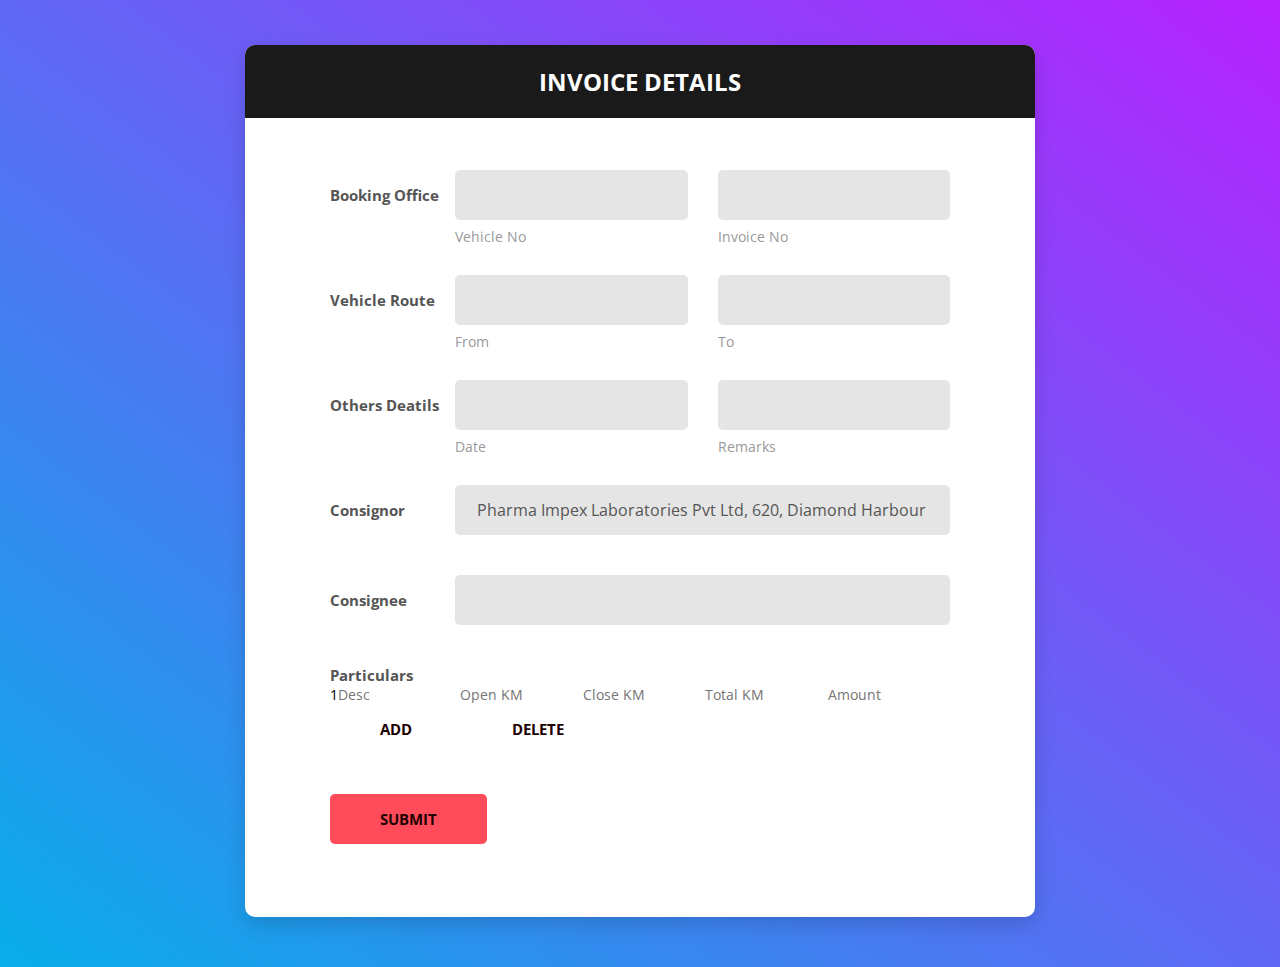
<file: index.html>
<!DOCTYPE html>
<html lang="en">

<head>
    <!-- Required meta tags-->
    <meta charset="UTF-8">
    <meta name="viewport" content="width=device-width, initial-scale=1, shrink-to-fit=no">
    <meta name="description" content="Colorlib Templates">
    <meta name="author" content="Colorlib">
    <meta name="keywords" content="Colorlib Templates">

    <!-- Title Page-->
    <title>Indranil Roy Invoice</title>

    <!-- Icons font CSS-->
    <link href="vendor/mdi-font/css/material-design-iconic-font.min.css" rel="stylesheet" media="all">
    <link href="vendor/font-awesome-4.7/css/font-awesome.min.css" rel="stylesheet" media="all">
    <!-- Font special for pages-->
    <link href="https://fonts.googleapis.com/css?family=Open+Sans:300,300i,400,400i,600,600i,700,700i,800,800i" rel="stylesheet">

    <!-- Vendor CSS-->
    <link href="vendor/select2/select2.min.css" rel="stylesheet" media="all">
    <link href="vendor/datepicker/daterangepicker.css" rel="stylesheet" media="all">

    <!-- Main CSS-->
    <link href="css/main.css" rel="stylesheet" media="all">
</head>

<body>
    <div class="page-wrapper bg-gra-03 p-t-45 p-b-50">
        <div class="wrapper wrapper--w790">
            <div class="card card-5">
                <div class="card-heading">
                    <h2 class="title">Invoice Details</h2>
                </div>
                <div class="card-body">
                    <form id = "invoice_form" method="POST">
                        <div class="form-row m-b-55">
                            <div class="name">Booking Office</div>
                            <div class="value">
                                <div class="row row-space">
                                    <div class="col-2">
                                        <div class="input-group-desc">
                                            <input class="input--style-5" type="text" name="vehicle_no">
                                            <label class="label--desc">Vehicle No</label>
                                        </div>
                                    </div>
                                    <div class="col-2">
                                        <div class="input-group-desc">
                                            <input class="input--style-5" type="text" name="invoice_no">
                                            <label class="label--desc">Invoice No</label>
                                        </div>
                                    </div>
                                </div>
                            </div>
                        </div>
                        <div class="form-row m-b-55">
                            <div class="name">Vehicle Route</div>
                            <div class="value">
                                <div class="row row-space">
                                    <div class="col-2">
                                        <div class="input-group-desc">
                                            <input class="input--style-5" type="text" name="from">
                                            <label class="label--desc">From</label>
                                        </div>
                                    </div>
                                    <div class="col-2">
                                        <div class="input-group-desc">
                                            <input class="input--style-5" type="text" name="to">
                                            <label class="label--desc">To</label>
                                        </div>
                                    </div>
                                </div>
                            </div>
                        </div>
                        <div class="form-row m-b-55">
                            <div class="name">Others Deatils</div>
                            <div class="value">
                                <div class="row row-space">
                                    <div class="col-2">
                                        <div class="input-group-desc">
                                            <input class="input--style-5" type="text" name="myCalendar">
                                            <label class="label--desc">Date</label>

                                        </div>
                                    </div>
                                    <div class="col-2">
                                        <div class="input-group-desc">
                                            <input class="input--style-5" type="text" name="remarks">
                                            <label class="label--desc">Remarks</label>
                                        </div>
                                    </div>
                                </div>
                            </div>
                        </div>
                        <div class="form-row">
                            <div class="name">Consignor</div>
                            <div class="value">
                                <div class="input-group">
                                    <input class="input--style-5" type="text" name="Consignor" readonly
                                    value="Pharma Impex Laboratories Pvt Ltd, 620, Diamond Harbour Road, Behala Industrial Estate, Kolkata - 700 034, West Bengal, India">
                                </div>
                            </div>
                        </div>
                        <div class="form-row">
                            <div class="name">Consignee</div>
                            <div class="value">
                                <div class="input-group">
                                    <input class="input--style-5" type="text" name="Consignee">
                                </div>
                            </div>
                        </div>
                        <div class="container">
    <div class="form-row">
        <div class="name">Particulars</div>
       
        <div class="col-md-12 column">
            <table class="table table-bordered table-hover" id="tab_logic">
                <!-- <thead>
                    <tr >
                        <th class="text-center name">
                            Sr No.
                        </th>
                        <th class="text-center name">
                            Particulars
                        </th>
                        <th class="text-center name">
                            Opening Reading KM
                        </th>
                        <th class="text-center name">
                            Close Reading KM
                        </th>
                        <th class="text-center name">
                            Total Reading KM
                        </th>
                        <th class="text-center name">
                            Amount
                        </th>
                    </tr>
                </thead> -->
                <tbody>
                    <tr id='particulars_deatils0'>
                        <td>
                        1
                        </td>
                        <td>
                        <input type="text" name='particulars0'  placeholder='Desc' class="form-control"/>
                        </td>
                        <td>
                        <input type="text" name='opn_reading_km0' placeholder='Open KM' class="form-control"/>
                        </td>
                        <td>
                        <input type="text" name='closing_reading_km0' placeholder='Close KM' class="form-control"/>
                        </td>
                        <td>
                        <input type="text" name='total_reading_km0' placeholder='Total KM' class="form-control"/>
                        </td>
                        <td>
                        <input type="text" name='amoun0' placeholder='Amount' class="form-control"/>
                        </td>
                    </tr>
                    <tr id='particulars_deatils1'></tr>
                </tbody>
            </table>
        </div>
        <div class="from-row">
            <a id="add_row" class="btn pull-left">Add</a><a id='delete_row' class="btn pull-right">  Delete</a>
        </div>
        
    </div>
</div>
                        <!-- <div class="form-row m-b-55">
                            <div class="name">Phone</div>
                            <div class="value">
                                <div class="row row-refine">
                                    <div class="col-3">
                                        <div class="input-group-desc">
                                            <input class="input--style-5" type="text" name="area_code">
                                            <label class="label--desc">Consignor</label>
                                        </div>
                                    </div>
                                    <div class="col-9">
                                        <div class="input-group-desc">
                                            <input class="input--style-5" type="text" name="phone">
                                            <label class="label--desc">Consignee</label>
                                        </div>
                                    </div>
                                </div>
                            </div>
                        </div> -->
                        <!-- <div class="form-row">
                            <div class="name">Subject</div>
                            <div class="value">
                                <div class="input-group">
                                    <div class="rs-select2 js-select-simple select--no-search">
                                        <select name="subject">
                                            <option disabled="disabled" selected="selected">Choose option</option>
                                            <option>Subject 1</option>
                                            <option>Subject 2</option>
                                            <option>Subject 3</option>
                                        </select>
                                        <div class="select-dropdown"></div>
                                    </div>
                                </div>
                            </div>
                        </div> -->
                        <!-- <div class="form-row p-t-20">
                            <label class="label label--block">Are you an existing customer?</label>
                            <div class="p-t-15">
                                <label class="radio-container m-r-55">Yes
                                    <input type="radio" checked="checked" name="exist">
                                    <span class="checkmark"></span>
                                </label>
                                <label class="radio-container">No
                                    <input type="radio" name="exist">
                                    <span class="checkmark"></span>
                                </label>
                            </div>
                        </div> -->
                        <div>
                            <button class="btn btn--radius-2 btn--red" type="submit">Submit</button>
                        </div>
                    </form>
                </div>
            </div>
        </div>
    </div>

    <!-- Jquery JS-->
    <script src="vendor/jquery/jquery.min.js"></script>
    <!-- Vendor JS-->
    <script src="vendor/select2/select2.min.js"></script>
    <script src="vendor/datepicker/moment.min.js"></script>
    <script src="vendor/datepicker/daterangepicker.js"></script>

    <!-- Main JS-->
    <script src="js/global.js"></script>

</body><!-- This templates was made by Colorlib (https://colorlib.com) -->

</html>
<!-- end document-->
</file>
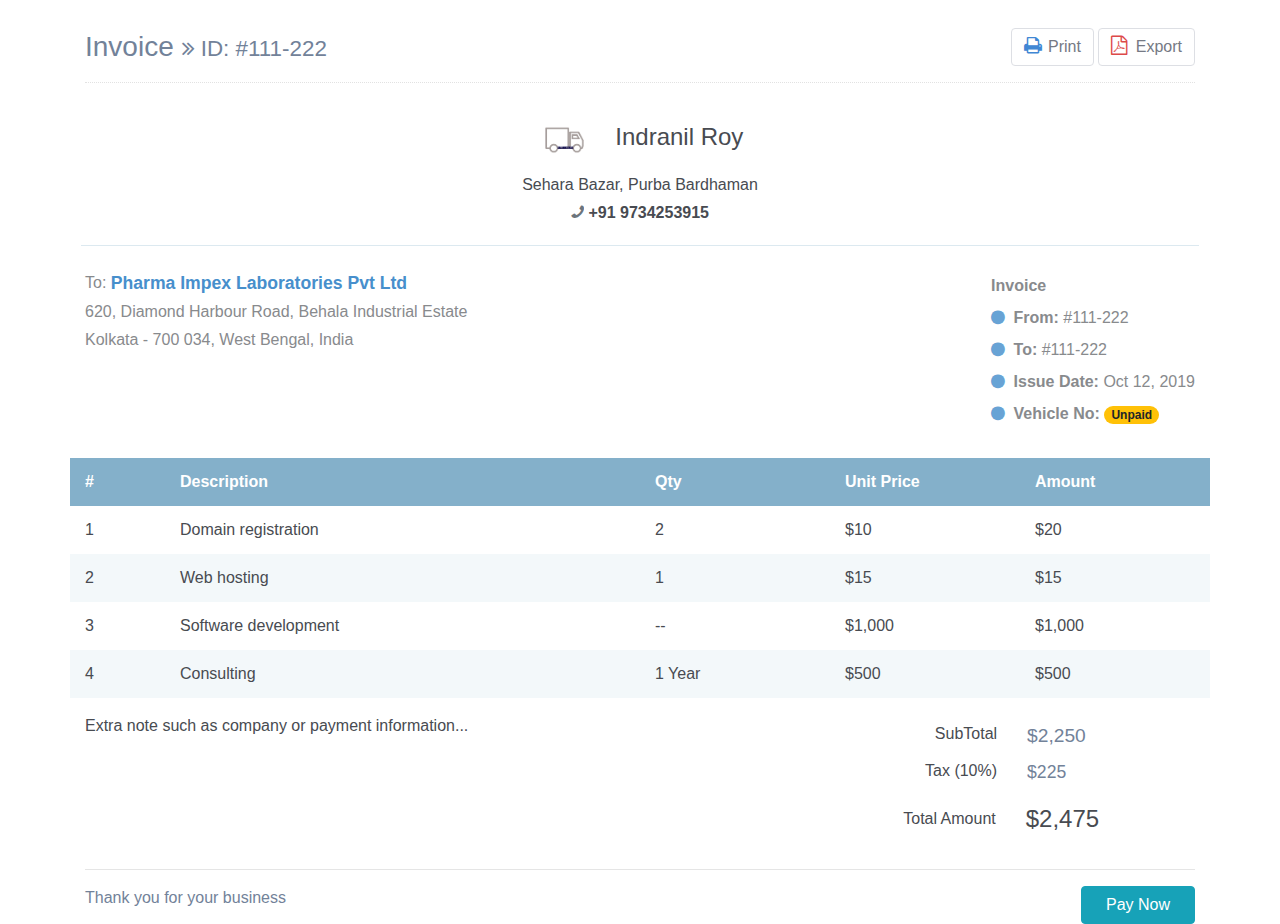
<file: company_invoice.html>
<!DOCTYPE html>
<html lang="en">
<head>
    <meta charset="utf-8">
    <!--  This file has been downloaded from bootdey.com @bootdey on twitter -->
    <!--  All snippets are MIT license http://bootdey.com/license -->
    <title>Indranil Roy Invoice</title>
    <meta name="viewport" content="width=device-width, initial-scale=1">
	<script src="https://code.jquery.com/jquery-1.10.2.min.js"></script>
    <link href="https://cdn.jsdelivr.net/npm/bootstrap@4.4.1/dist/css/bootstrap.min.css" rel="stylesheet">
	<script src="https://cdn.jsdelivr.net/npm/bootstrap@4.4.1/dist/js/bootstrap.bundle.min.js"></script>
</head>
<body>
<link href="https://maxcdn.bootstrapcdn.com/font-awesome/4.7.0/css/font-awesome.min.css" rel="stylesheet" />

<div class="page-content container">
    <div class="page-header text-blue-d2">
        <h1 class="page-title text-secondary-d1">
            Invoice
            <small class="page-info">
                <i class="fa fa-angle-double-right text-80"></i>
                ID: #111-222
            </small>
        </h1>

        <div class="page-tools">
            <div class="action-buttons">
                <a class="btn bg-white btn-light mx-1px text-95" href="#" data-title="Print">
                    <i class="mr-1 fa fa-print text-primary-m1 text-120 w-2"></i>
                    Print
                </a>
                <a class="btn bg-white btn-light mx-1px text-95" href="#" data-title="PDF">
                    <i class="mr-1 fa fa-file-pdf-o text-danger-m1 text-120 w-2"></i>
                    Export
                </a>
            </div>
        </div>
    </div>

    <div class="container px-0">
        <div class="row mt-4">
            <div class="col-12 col-lg-12">
                <div class="row">
                    <div class="col-12">
                        <div class="text-center text-150">
                            <a class="navbar-brand" href="#">
                                <img src="logo/IndranilRoy-1.png" height="56">
                              </a>
                            <span class="text-default-d3">Indranil Roy</span>
                        </div>
                        <div class="text-center text-25">
                            <span class="text-default-d3">Sehara Bazar, Purba Bardhaman</span>
                            <div class="my-1"><i class="fa fa-phone fa-flip-horizontal text-secondary"></i> <b class="text-600">+91 9734253915</b></div>
                        </div>
                    </div>
                </div>
                <!-- .row -->

                <hr class="row brc-default-l1 mx-n1 mb-4" />

                <div class="row">
                    <div class="col-sm-6">
                        <div>
                            <span class="text-sm text-grey-m2 align-middle">To:</span>
                            <span class="text-600 text-110 text-blue align-middle">Pharma Impex Laboratories Pvt Ltd</span>
                        </div>
                        <div class="text-grey-m2">
                            <div class="my-1">
                                620, Diamond Harbour Road, Behala Industrial Estate
                            </div>
                            <div class="my-1">
                                Kolkata - 700 034, West Bengal, India
                            </div>
                        </div>
                    </div>
                    <!-- /.col -->

                    <div class="text-95 col-sm-6 align-self-start d-sm-flex justify-content-end">
                        <hr class="d-sm-none" />
                        <div class="text-grey-m2">
                            <div class="mt-1 mb-2 text-secondary-m1 text-600 text-125">
                                Invoice
                            </div>

                            <div class="my-2"><i class="fa fa-circle text-blue-m2 text-xs mr-1"></i> <span class="text-600 text-90">From:</span> #111-222</div>

                            <div class="my-2"><i class="fa fa-circle text-blue-m2 text-xs mr-1"></i> <span class="text-600 text-90">To:</span> #111-222</div>

                            <div class="my-2"><i class="fa fa-circle text-blue-m2 text-xs mr-1"></i> <span class="text-600 text-90">Issue Date:</span> Oct 12, 2019</div>

                            <div class="my-2"><i class="fa fa-circle text-blue-m2 text-xs mr-1"></i> <span class="text-600 text-90">Vehicle No:</span> <span class="badge badge-warning badge-pill px-25">Unpaid</span></div>
                        </div>
                    </div>
                    <!-- /.col -->
                </div>

                <div class="mt-4">
                    <div class="row text-600 text-white bgc-default-tp1 py-25">
                        <div class="d-none d-sm-block col-1">#</div>
                        <div class="col-9 col-sm-5">Description</div>
                        <div class="d-none d-sm-block col-4 col-sm-2">Qty</div>
                        <div class="d-none d-sm-block col-sm-2">Unit Price</div>
                        <div class="col-2">Amount</div>
                    </div>

                    <div class="text-95 text-secondary-d3">
                        <div class="row mb-2 mb-sm-0 py-25">
                            <div class="d-none d-sm-block col-1">1</div>
                            <div class="col-9 col-sm-5">Domain registration</div>
                            <div class="d-none d-sm-block col-2">2</div>
                            <div class="d-none d-sm-block col-2 text-95">$10</div>
                            <div class="col-2 text-secondary-d2">$20</div>
                        </div>

                        <div class="row mb-2 mb-sm-0 py-25 bgc-default-l4">
                            <div class="d-none d-sm-block col-1">2</div>
                            <div class="col-9 col-sm-5">Web hosting</div>
                            <div class="d-none d-sm-block col-2">1</div>
                            <div class="d-none d-sm-block col-2 text-95">$15</div>
                            <div class="col-2 text-secondary-d2">$15</div>
                        </div>

                        <div class="row mb-2 mb-sm-0 py-25">
                            <div class="d-none d-sm-block col-1">3</div>
                            <div class="col-9 col-sm-5">Software development</div>
                            <div class="d-none d-sm-block col-2">--</div>
                            <div class="d-none d-sm-block col-2 text-95">$1,000</div>
                            <div class="col-2 text-secondary-d2">$1,000</div>
                        </div>

                        <div class="row mb-2 mb-sm-0 py-25 bgc-default-l4">
                            <div class="d-none d-sm-block col-1">4</div>
                            <div class="col-9 col-sm-5">Consulting</div>
                            <div class="d-none d-sm-block col-2">1 Year</div>
                            <div class="d-none d-sm-block col-2 text-95">$500</div>
                            <div class="col-2 text-secondary-d2">$500</div>
                        </div>
                    </div>

                    <div class="row border-b-2 brc-default-l2"></div>

                    <!-- or use a table instead -->
                    <!--
            <div class="table-responsive">
                <table class="table table-striped table-borderless border-0 border-b-2 brc-default-l1">
                    <thead class="bg-none bgc-default-tp1">
                        <tr class="text-white">
                            <th class="opacity-2">#</th>
                            <th>Description</th>
                            <th>Qty</th>
                            <th>Unit Price</th>
                            <th width="140">Amount</th>
                        </tr>
                    </thead>

                    <tbody class="text-95 text-secondary-d3">
                        <tr></tr>
                        <tr>
                            <td>1</td>
                            <td>Domain registration</td>
                            <td>2</td>
                            <td class="text-95">$10</td>
                            <td class="text-secondary-d2">$20</td>
                        </tr> 
                    </tbody>
                </table>
            </div>
            -->

                    <div class="row mt-3">
                        <div class="col-12 col-sm-7 text-grey-d2 text-95 mt-2 mt-lg-0">
                            Extra note such as company or payment information...
                        </div>

                        <div class="col-12 col-sm-5 text-grey text-90 order-first order-sm-last">
                            <div class="row my-2">
                                <div class="col-7 text-right">
                                    SubTotal
                                </div>
                                <div class="col-5">
                                    <span class="text-120 text-secondary-d1">$2,250</span>
                                </div>
                            </div>

                            <div class="row my-2">
                                <div class="col-7 text-right">
                                    Tax (10%)
                                </div>
                                <div class="col-5">
                                    <span class="text-110 text-secondary-d1">$225</span>
                                </div>
                            </div>

                            <div class="row my-2 align-items-center bgc-primary-l3 p-2">
                                <div class="col-7 text-right">
                                    Total Amount
                                </div>
                                <div class="col-5">
                                    <span class="text-150 text-success-d3 opacity-2">$2,475</span>
                                </div>
                            </div>
                        </div>
                    </div>

                    <hr />

                    <div>
                        <span class="text-secondary-d1 text-105">Thank you for your business</span>
                        <a href="#" class="btn btn-info btn-bold px-4 float-right mt-3 mt-lg-0">Pay Now</a>
                    </div>
                </div>
            </div>
        </div>
    </div>
</div>


<style type="text/css">
body{
    margin-top:20px;
    color: #484b51;
}
.text-secondary-d1 {
    color: #728299!important;
}
.page-header {
    margin: 0 0 1rem;
    padding-bottom: 1rem;
    padding-top: .5rem;
    border-bottom: 1px dotted #e2e2e2;
    display: -ms-flexbox;
    display: flex;
    -ms-flex-pack: justify;
    justify-content: space-between;
    -ms-flex-align: center;
    align-items: center;
}
.page-title {
    padding: 0;
    margin: 0;
    font-size: 1.75rem;
    font-weight: 300;
}
.brc-default-l1 {
    border-color: #dce9f0!important;
}

.ml-n1, .mx-n1 {
    margin-left: -.25rem!important;
}
.mr-n1, .mx-n1 {
    margin-right: -.25rem!important;
}
.mb-4, .my-4 {
    margin-bottom: 1.5rem!important;
}

hr {
    margin-top: 1rem;
    margin-bottom: 1rem;
    border: 0;
    border-top: 1px solid rgba(0,0,0,.1);
}

.text-grey-m2 {
    color: #888a8d!important;
}

.text-success-m2 {
    color: #86bd68!important;
}

.font-bolder, .text-600 {
    font-weight: 600!important;
}

.text-110 {
    font-size: 110%!important;
}
.text-blue {
    color: #478fcc!important;
}
.pb-25, .py-25 {
    padding-bottom: .75rem!important;
}

.pt-25, .py-25 {
    padding-top: .75rem!important;
}
.bgc-default-tp1 {
    background-color: rgba(121,169,197,.92)!important;
}
.bgc-default-l4, .bgc-h-default-l4:hover {
    background-color: #f3f8fa!important;
}
.page-header .page-tools {
    -ms-flex-item-align: end;
    align-self: flex-end;
}

.btn-light {
    color: #757984;
    background-color: #f5f6f9;
    border-color: #dddfe4;
}
.w-2 {
    width: 1rem;
}

.text-120 {
    font-size: 120%!important;
}
.text-primary-m1 {
    color: #4087d4!important;
}

.text-danger-m1 {
    color: #dd4949!important;
}
.text-blue-m2 {
    color: #68a3d5!important;
}
.text-150 {
    font-size: 150%!important;
}
.text-60 {
    font-size: 60%!important;
}
.text-grey-m1 {
    color: #7b7d81!important;
}
.align-bottom {
    vertical-align: bottom!important;
}






























</style>

<script type="text/javascript">

</script>
</body>
</html>
</file>
<file: vendor/datepicker/daterangepicker.css>
.daterangepicker {
  position: absolute;
  color: inherit;
  background-color: #fff;
  border-radius: 4px;
  width: 278px;
  padding: 4px;
  margin-top: 1px;
  top: 100px;
  left: 20px;
  /* Calendars */ }
  .daterangepicker:before, .daterangepicker:after {
    position: absolute;
    display: inline-block;
    border-bottom-color: rgba(0, 0, 0, 0.2);
    content: ''; }
  .daterangepicker:before {
    top: -7px;
    border-right: 7px solid transparent;
    border-left: 7px solid transparent;
    border-bottom: 7px solid #ccc; }
  .daterangepicker:after {
    top: -6px;
    border-right: 6px solid transparent;
    border-bottom: 6px solid #fff;
    border-left: 6px solid transparent; }
  .daterangepicker.opensleft:before {
    right: 9px; }
  .daterangepicker.opensleft:after {
    right: 10px; }
  .daterangepicker.openscenter:before {
    left: 0;
    right: 0;
    width: 0;
    margin-left: auto;
    margin-right: auto; }
  .daterangepicker.openscenter:after {
    left: 0;
    right: 0;
    width: 0;
    margin-left: auto;
    margin-right: auto; }
  .daterangepicker.opensright:before {
    left: 9px; }
  .daterangepicker.opensright:after {
    left: 10px; }
  .daterangepicker.dropup {
    margin-top: -5px; }
    .daterangepicker.dropup:before {
      top: initial;
      bottom: -7px;
      border-bottom: initial;
      border-top: 7px solid #ccc; }
    .daterangepicker.dropup:after {
      top: initial;
      bottom: -6px;
      border-bottom: initial;
      border-top: 6px solid #fff; }
  .daterangepicker.dropdown-menu {
    max-width: none;
    z-index: 3001; }
  .daterangepicker.single .ranges, .daterangepicker.single .calendar {
    float: none; }
  .daterangepicker.show-calendar .calendar {
    display: block; }
  .daterangepicker .calendar {
    display: none;
    max-width: 270px;
    margin: 4px; }
    .daterangepicker .calendar.single .calendar-table {
      border: none; }
    .daterangepicker .calendar th, .daterangepicker .calendar td {
      white-space: nowrap;
      text-align: center;
      min-width: 32px; }
  .daterangepicker .calendar-table {
    border: 1px solid #fff;
    padding: 4px;
    border-radius: 4px;
    background-color: #fff; }
  .daterangepicker table {
    width: 100%;
    margin: 0; }
  .daterangepicker td, .daterangepicker th {
    text-align: center;
    width: 20px;
    height: 20px;
    border-radius: 4px;
    border: 1px solid transparent;
    white-space: nowrap;
    cursor: pointer; }
    .daterangepicker td.available:hover, .daterangepicker th.available:hover {
      background-color: #eee;
      border-color: transparent;
      color: inherit; }
    .daterangepicker td.week, .daterangepicker th.week {
      font-size: 80%;
      color: #ccc; }
  .daterangepicker td.off, .daterangepicker td.off.in-range, .daterangepicker td.off.start-date, .daterangepicker td.off.end-date {
    background-color: #fff;
    border-color: transparent;
    color: #999; }
  .daterangepicker td.in-range {
    background-color: #ebf4f8;
    border-color: transparent;
    color: #000;
    border-radius: 0; }
  .daterangepicker td.start-date {
    border-radius: 4px 0 0 4px; }
  .daterangepicker td.end-date {
    border-radius: 0 4px 4px 0; }
  .daterangepicker td.start-date.end-date {
    border-radius: 4px; }
  .daterangepicker td.active, .daterangepicker td.active:hover {
    background-color: #357ebd;
    border-color: transparent;
    color: #fff; }
  .daterangepicker th.month {
    width: auto; }
  .daterangepicker td.disabled, .daterangepicker option.disabled {
    color: #999;
    cursor: not-allowed;
    text-decoration: line-through; }
  .daterangepicker select.monthselect, .daterangepicker select.yearselect {
    font-size: 12px;
    padding: 1px;
    height: auto;
    margin: 0;
    cursor: default; }
  .daterangepicker select.monthselect {
    margin-right: 2%;
    width: 56%; }
  .daterangepicker select.yearselect {
    width: 40%; }
  .daterangepicker select.hourselect, .daterangepicker select.minuteselect, .daterangepicker select.secondselect, .daterangepicker select.ampmselect {
    width: 50px;
    margin-bottom: 0; }
  .daterangepicker .input-mini {
    border: 1px solid #ccc;
    border-radius: 4px;
    color: #555;
    height: 30px;
    line-height: 30px;
    display: block;
    vertical-align: middle;
    margin: 0 0 5px 0;
    padding: 0 6px 0 28px;
    width: 100%; }
    .daterangepicker .input-mini.active {
      border: 1px solid #08c;
      border-radius: 4px; }
  .daterangepicker .daterangepicker_input {
    position: relative; }
    .daterangepicker .daterangepicker_input i {
      position: absolute;
      left: 8px;
      top: 8px; }
  .daterangepicker.rtl .input-mini {
    padding-right: 28px;
    padding-left: 6px; }
  .daterangepicker.rtl .daterangepicker_input i {
    left: auto;
    right: 8px; }
  .daterangepicker .calendar-time {
    text-align: center;
    margin: 5px auto;
    line-height: 30px;
    position: relative;
    padding-left: 28px; }
    .daterangepicker .calendar-time select.disabled {
      color: #ccc;
      cursor: not-allowed; }

.ranges {
  font-size: 11px;
  float: none;
  margin: 4px;
  text-align: left; }
  .ranges ul {
    list-style: none;
    margin: 0 auto;
    padding: 0;
    width: 100%; }
  .ranges li {
    font-size: 13px;
    background-color: #f5f5f5;
    border: 1px solid #f5f5f5;
    border-radius: 4px;
    color: #08c;
    padding: 3px 12px;
    margin-bottom: 8px;
    cursor: pointer; }
    .ranges li:hover {
      background-color: #08c;
      border: 1px solid #08c;
      color: #fff; }
    .ranges li.active {
      background-color: #08c;
      border: 1px solid #08c;
      color: #fff; }

/*  Larger Screen Styling */
@media (min-width: 564px) {
  .daterangepicker {
    width: auto; }
    .daterangepicker .ranges ul {
      width: 160px; }
    .daterangepicker.single .ranges ul {
      width: 100%; }
    .daterangepicker.single .calendar.left {
      clear: none; }
    .daterangepicker.single.ltr .ranges, .daterangepicker.single.ltr .calendar {
      float: left; }
    .daterangepicker.single.rtl .ranges, .daterangepicker.single.rtl .calendar {
      float: right; }
    .daterangepicker.ltr {
      direction: ltr;
      text-align: left; }
      .daterangepicker.ltr .calendar.left {
        clear: left;
        margin-right: 0; }
        .daterangepicker.ltr .calendar.left .calendar-table {
          border-right: none;
          border-top-right-radius: 0;
          border-bottom-right-radius: 0; }
      .daterangepicker.ltr .calendar.right {
        margin-left: 0; }
        .daterangepicker.ltr .calendar.right .calendar-table {
          border-left: none;
          border-top-left-radius: 0;
          border-bottom-left-radius: 0; }
      .daterangepicker.ltr .left .daterangepicker_input {
        padding-right: 12px; }
      .daterangepicker.ltr .calendar.left .calendar-table {
        padding-right: 12px; }
      .daterangepicker.ltr .ranges, .daterangepicker.ltr .calendar {
        float: left; }
    .daterangepicker.rtl {
      direction: rtl;
      text-align: right; }
      .daterangepicker.rtl .calendar.left {
        clear: right;
        margin-left: 0; }
        .daterangepicker.rtl .calendar.left .calendar-table {
          border-left: none;
          border-top-left-radius: 0;
          border-bottom-left-radius: 0; }
      .daterangepicker.rtl .calendar.right {
        margin-right: 0; }
        .daterangepicker.rtl .calendar.right .calendar-table {
          border-right: none;
          border-top-right-radius: 0;
          border-bottom-right-radius: 0; }
      .daterangepicker.rtl .left .daterangepicker_input {
        padding-left: 12px; }
      .daterangepicker.rtl .calendar.left .calendar-table {
        padding-left: 12px; }
      .daterangepicker.rtl .ranges, .daterangepicker.rtl .calendar {
        text-align: right;
        float: right; } }
@media (min-width: 730px) {
  .daterangepicker .ranges {
    width: auto; }
  .daterangepicker.ltr .ranges {
    float: left; }
  .daterangepicker.rtl .ranges {
    float: right; }
  .daterangepicker .calendar.left {
    clear: none !important; } }
</file>
<file: css/main.css>
/* ==========================================================================
   #FONT
   ========================================================================== */
.font-robo {
  font-family: "Roboto", "Arial", "Helvetica Neue", sans-serif;
}

.font-poppins {
  font-family: "Poppins", "Arial", "Helvetica Neue", sans-serif;
}

.font-opensans {
  font-family: "Open Sans", "Arial", "Helvetica Neue", sans-serif;
}

/* ==========================================================================
   #GRID
   ========================================================================== */
.row {
  display: -webkit-box;
  display: -webkit-flex;
  display: -moz-box;
  display: -ms-flexbox;
  display: flex;
  -webkit-flex-wrap: wrap;
  -ms-flex-wrap: wrap;
  flex-wrap: wrap;
}

.row .col-2:last-child .input-group-desc {
  margin-bottom: 0;
}

.row-space {
  -webkit-box-pack: justify;
  -webkit-justify-content: space-between;
  -moz-box-pack: justify;
  -ms-flex-pack: justify;
  justify-content: space-between;
}

.row-refine {
  margin: 0 -15px;
}

.row-refine .col-3 .input-group-desc,
.row-refine .col-9 .input-group-desc {
  margin-bottom: 0;
}

.col-2 {
  width: -webkit-calc((100% - 30px) / 2);
  width: -moz-calc((100% - 30px) / 2);
  width: calc((100% - 30px) / 2);
}

@media (max-width: 767px) {
  .col-2 {
    width: 100%;
  }
}

.form-row {
  display: -webkit-box;
  display: -webkit-flex;
  display: -moz-box;
  display: -ms-flexbox;
  display: flex;
  -webkit-flex-wrap: wrap;
  -ms-flex-wrap: wrap;
  flex-wrap: wrap;
  -webkit-box-align: center;
  -webkit-align-items: center;
  -moz-box-align: center;
  -ms-flex-align: center;
  align-items: center;
  margin-bottom: 40px;
}

.form-row .name {
  width: 125px;
  color: #555;
  font-size: 15px;
  font-weight: 700;
}

.form-row .value {
  width: -webkit-calc(100% - 125px);
  width: -moz-calc(100% - 125px);
  width: calc(100% - 125px);
}

@media (max-width: 767px) {
  .form-row {
    display: block;
  }
  .form-row .name,
  .form-row .value {
    display: block;
    width: 100%;
  }
  .form-row .name {
    margin-bottom: 7px;
  }
}

.col-3,
.col-9 {
  padding: 0 15px;
  position: relative;
  width: 100%;
  min-height: 1px;
}

.col-3 {
  -webkit-box-flex: 0;
  -webkit-flex: 0 0 25%;
  -moz-box-flex: 0;
  -ms-flex: 0 0 25%;
  flex: 0 0 25%;
  max-width: 25%;
}

@media (max-width: 767px) {
  .col-3 {
    -webkit-box-flex: 0;
    -webkit-flex: 0 0 35%;
    -moz-box-flex: 0;
    -ms-flex: 0 0 35%;
    flex: 0 0 35%;
    max-width: 35%;
  }
}

.col-9 {
  -webkit-box-flex: 0;
  -webkit-flex: 0 0 75%;
  -moz-box-flex: 0;
  -ms-flex: 0 0 75%;
  flex: 0 0 75%;
  max-width: 75%;
}

@media (max-width: 767px) {
  .col-9 {
    -webkit-box-flex: 0;
    -webkit-flex: 0 0 65%;
    -moz-box-flex: 0;
    -ms-flex: 0 0 65%;
    flex: 0 0 65%;
    max-width: 65%;
  }
}

/* ==========================================================================
   #BOX-SIZING
   ========================================================================== */
/**
 * More sensible default box-sizing:
 * css-tricks.com/inheriting-box-sizing-probably-slightly-better-best-practice
 */
html {
  -webkit-box-sizing: border-box;
  -moz-box-sizing: border-box;
  box-sizing: border-box;
}

* {
  padding: 0;
  margin: 0;
}

*, *:before, *:after {
  -webkit-box-sizing: inherit;
  -moz-box-sizing: inherit;
  box-sizing: inherit;
}

/* ==========================================================================
   #RESET
   ========================================================================== */
/**
 * A very simple reset that sits on top of Normalize.css.
 */
body,
h1, h2, h3, h4, h5, h6,
blockquote, p, pre,
dl, dd, ol, ul,
figure,
hr,
fieldset, legend {
  margin: 0;
  padding: 0;
}

/**
 * Remove trailing margins from nested lists.
 */
li > ol,
li > ul {
  margin-bottom: 0;
}

/**
 * Remove default table spacing.
 */
table {
  border-collapse: collapse;
  border-spacing: 0;
}

/**
 * 1. Reset Chrome and Firefox behaviour which sets a `min-width: min-content;`
 *    on fieldsets.
 */
fieldset {
  min-width: 0;
  /* [1] */
  border: 0;
}

button {
  outline: none;
  background: none;
  border: none;
}

/* ==========================================================================
   #PAGE WRAPPER
   ========================================================================== */
.page-wrapper {
  min-height: 100vh;
}

body {
  font-family: "Open Sans", "Arial", "Helvetica Neue", sans-serif;
  font-weight: 400;
  font-size: 14px;
}

h1, h2, h3, h4, h5, h6 {
  font-weight: 400;
}

h1 {
  font-size: 36px;
}

h2 {
  font-size: 30px;
}

h3 {
  font-size: 24px;
}

h4 {
  font-size: 18px;
}

h5 {
  font-size: 15px;
}

h6 {
  font-size: 13px;
}

/* ==========================================================================
   #BACKGROUND
   ========================================================================== */
.bg-blue {
  background: #2c6ed5;
}

.bg-red {
  background: #fa4251;
}

.bg-gra-01 {
  background: -webkit-gradient(linear, left bottom, left top, from(#fbc2eb), to(#a18cd1));
  background: -webkit-linear-gradient(bottom, #fbc2eb 0%, #a18cd1 100%);
  background: -moz-linear-gradient(bottom, #fbc2eb 0%, #a18cd1 100%);
  background: -o-linear-gradient(bottom, #fbc2eb 0%, #a18cd1 100%);
  background: linear-gradient(to top, #fbc2eb 0%, #a18cd1 100%);
}

.bg-gra-02 {
  background: -webkit-gradient(linear, left bottom, right top, from(#fc2c77), to(#6c4079));
  background: -webkit-linear-gradient(bottom left, #fc2c77 0%, #6c4079 100%);
  background: -moz-linear-gradient(bottom left, #fc2c77 0%, #6c4079 100%);
  background: -o-linear-gradient(bottom left, #fc2c77 0%, #6c4079 100%);
  background: linear-gradient(to top right, #fc2c77 0%, #6c4079 100%);
}

.bg-gra-03 {
  background: -webkit-gradient(linear, left bottom, right top, from(#08aeea), to(#b721ff));
  background: -webkit-linear-gradient(bottom left, #08aeea 0%, #b721ff 100%);
  background: -moz-linear-gradient(bottom left, #08aeea 0%, #b721ff 100%);
  background: -o-linear-gradient(bottom left, #08aeea 0%, #b721ff 100%);
  background: linear-gradient(to top right, #08aeea 0%, #b721ff 100%);
}

/* ==========================================================================
   #SPACING
   ========================================================================== */
.p-t-100 {
  padding-top: 100px;
}

.p-t-130 {
  padding-top: 130px;
}

.p-t-180 {
  padding-top: 180px;
}

.p-t-45 {
  padding-top: 45px;
}

.p-t-20 {
  padding-top: 20px;
}

.p-t-15 {
  padding-top: 15px;
}

.p-t-10 {
  padding-top: 10px;
}

.p-t-30 {
  padding-top: 30px;
}

.p-b-100 {
  padding-bottom: 100px;
}

.p-b-50 {
  padding-bottom: 50px;
}

.m-r-45 {
  margin-right: 45px;
}

.m-r-55 {
  margin-right: 55px;
}

.m-b-55 {
  margin-bottom: 55px;
}

/* ==========================================================================
   #WRAPPER
   ========================================================================== */
.wrapper {
  margin: 0 auto;
}

.wrapper--w960 {
  max-width: 960px;
}

.wrapper--w790 {
  max-width: 790px;
}

.wrapper--w780 {
  max-width: 780px;
}

.wrapper--w680 {
  max-width: 680px;
}

/* ==========================================================================
   #BUTTON
   ========================================================================== */
.btn {
  display: inline-block;
  line-height: 50px;
  padding: 0 50px;
  -webkit-transition: all 0.4s ease;
  -o-transition: all 0.4s ease;
  -moz-transition: all 0.4s ease;
  transition: all 0.4s ease;
  cursor: pointer;
  font-size: 15px;
  text-transform: uppercase;
  font-weight: 700;
  color: rgb(31, 3, 3);
  font-family: inherit;
}

.btn--radius {
  -webkit-border-radius: 3px;
  -moz-border-radius: 3px;
  border-radius: 3px;
}

.btn--radius-2 {
  -webkit-border-radius: 5px;
  -moz-border-radius: 5px;
  border-radius: 5px;
}

.btn--pill {
  -webkit-border-radius: 20px;
  -moz-border-radius: 20px;
  border-radius: 20px;
}

.btn--green {
  background: #57b846;
}

.btn--green:hover {
  background: #4dae3c;
}

.btn--blue {
  background: #4272d7;
}

.btn--blue:hover {
  background: #3868cd;
}

.btn--red {
  background: #ff4b5a;
}

.btn--red:hover {
  background: #eb3746;
}

/* ==========================================================================
   #DATE PICKER
   ========================================================================== */
td.active {
  background-color: #2c6ed5;
}

input[type="date" i] {
  padding: 14px;
}

.table-condensed td, .table-condensed th {
  font-size: 14px;
  font-family: "Roboto", "Arial", "Helvetica Neue", sans-serif;
  font-weight: 400;
}

.daterangepicker td {
  width: 40px;
  height: 30px;
}

.daterangepicker {
  border: none;
  -webkit-box-shadow: 0px 8px 20px 0px rgba(0, 0, 0, 0.15);
  -moz-box-shadow: 0px 8px 20px 0px rgba(0, 0, 0, 0.15);
  box-shadow: 0px 8px 20px 0px rgba(0, 0, 0, 0.15);
  display: none;
  border: 1px solid #e0e0e0;
  margin-top: 5px;
}

.daterangepicker::after, .daterangepicker::before {
  display: none;
}

.daterangepicker thead tr th {
  padding: 10px 0;
}

.daterangepicker .table-condensed th select {
  border: 1px solid #ccc;
  -webkit-border-radius: 3px;
  -moz-border-radius: 3px;
  border-radius: 3px;
  font-size: 14px;
  padding: 5px;
  outline: none;
}

/* ==========================================================================
   #FORM
   ========================================================================== */
input {
  outline: none;
  margin: 0;
  border: none;
  -webkit-box-shadow: none;
  -moz-box-shadow: none;
  box-shadow: none;
  width: 100%;
  font-size: 14px;
  font-family: inherit;
}

.radio-container {
  display: inline-block;
  position: relative;
  padding-left: 30px;
  cursor: pointer;
  font-size: 16px;
  color: #666;
  -webkit-user-select: none;
  -moz-user-select: none;
  -ms-user-select: none;
  user-select: none;
}

.radio-container input {
  position: absolute;
  opacity: 0;
  cursor: pointer;
}

.radio-container input:checked ~ .checkmark {
  background-color: #e5e5e5;
}

.radio-container input:checked ~ .checkmark:after {
  display: block;
}

.radio-container .checkmark:after {
  top: 50%;
  left: 50%;
  -webkit-transform: translate(-50%, -50%);
  -moz-transform: translate(-50%, -50%);
  -ms-transform: translate(-50%, -50%);
  -o-transform: translate(-50%, -50%);
  transform: translate(-50%, -50%);
  width: 12px;
  height: 12px;
  -webkit-border-radius: 50%;
  -moz-border-radius: 50%;
  border-radius: 50%;
  background: #57b846;
}

.checkmark {
  position: absolute;
  top: 50%;
  -webkit-transform: translateY(-50%);
  -moz-transform: translateY(-50%);
  -ms-transform: translateY(-50%);
  -o-transform: translateY(-50%);
  transform: translateY(-50%);
  left: 0;
  height: 20px;
  width: 20px;
  background-color: #e5e5e5;
  -webkit-border-radius: 50%;
  -moz-border-radius: 50%;
  border-radius: 50%;
  -webkit-box-shadow: inset 0px 1px 3px 0px rgba(0, 0, 0, 0.08);
  -moz-box-shadow: inset 0px 1px 3px 0px rgba(0, 0, 0, 0.08);
  box-shadow: inset 0px 1px 3px 0px rgba(0, 0, 0, 0.08);
}

.checkmark:after {
  content: "";
  position: absolute;
  display: none;
}

.input--style-5 {
  background: #e5e5e5;
  line-height: 50px;
  -webkit-border-radius: 5px;
  -moz-border-radius: 5px;
  border-radius: 5px;
  padding: 0 22px;
  font-size: 16px;
  color: #555;
}

.input-group-desc {
  position: relative;
}

@media (max-width: 767px) {
  .input-group-desc {
    margin-bottom: 40px;
  }
}

.input-group {
  position: relative;
  margin: 0;
}

.label {
  color: #555;
  font-size: 15px;
  font-weight: 700;
}

.label--block {
  width: 100%;
}

.label--desc {
  position: absolute;
  text-transform: capitalize;
  display: block;
  color: #999;
  font-size: 14px;
  margin: 0;
  margin-top: 7px;
  left: 0;
}

/* ==========================================================================
   #SELECT2
   ========================================================================== */
.select--no-search .select2-search {
  display: none !important;
}

.select2-container--open .select2-dropdown--below {
  border: none;
  -webkit-border-radius: 3px;
  -moz-border-radius: 3px;
  border-radius: 3px;
  -webkit-box-shadow: 0px 8px 20px 0px rgba(0, 0, 0, 0.15);
  -moz-box-shadow: 0px 8px 20px 0px rgba(0, 0, 0, 0.15);
  box-shadow: 0px 8px 20px 0px rgba(0, 0, 0, 0.15);
  border: 1px solid #e0e0e0;
  margin-top: 5px;
  overflow: hidden;
}

.select2-container--default .select2-results__option {
  padding-left: 22px;
}

.rs-select2 .select2-container {
  width: 100% !important;
  outline: none;
  background: #e5e5e5;
  -webkit-border-radius: 5px;
  -moz-border-radius: 5px;
  border-radius: 5px;
}

.rs-select2 .select2-container .select2-selection--single {
  outline: none;
  border: none;
  height: 50px;
  background: transparent;
}

.rs-select2 .select2-container .select2-selection--single .select2-selection__rendered {
  line-height: 50px;
  padding-left: 0;
  color: #555;
  font-size: 16px;
  font-family: inherit;
  padding-left: 22px;
  padding-right: 50px;
}

.rs-select2 .select2-container .select2-selection--single .select2-selection__arrow {
  height: 50px;
  right: 15px;
  display: -webkit-box;
  display: -webkit-flex;
  display: -moz-box;
  display: -ms-flexbox;
  display: flex;
  -webkit-box-pack: center;
  -webkit-justify-content: center;
  -moz-box-pack: center;
  -ms-flex-pack: center;
  justify-content: center;
  -webkit-box-align: center;
  -webkit-align-items: center;
  -moz-box-align: center;
  -ms-flex-align: center;
  align-items: center;
}

.rs-select2 .select2-container .select2-selection--single .select2-selection__arrow b {
  display: none;
}

.rs-select2 .select2-container .select2-selection--single .select2-selection__arrow:after {
  font-family: "Material-Design-Iconic-Font";
  content: '\f2f9';
  font-size: 24px;
  color: #999;
  -webkit-transition: all 0.4s ease;
  -o-transition: all 0.4s ease;
  -moz-transition: all 0.4s ease;
  transition: all 0.4s ease;
}

.rs-select2 .select2-container.select2-container--open .select2-selection--single .select2-selection__arrow::after {
  -webkit-transform: rotate(-180deg);
  -moz-transform: rotate(-180deg);
  -ms-transform: rotate(-180deg);
  -o-transform: rotate(-180deg);
  transform: rotate(-180deg);
}

/* ==========================================================================
   #TITLE
   ========================================================================== */
.title {
  font-size: 24px;
  text-transform: uppercase;
  font-weight: 700;
  text-align: center;
  color: #fff;
}

/* ==========================================================================
   #CARD
   ========================================================================== */
.card {
  -webkit-border-radius: 3px;
  -moz-border-radius: 3px;
  border-radius: 3px;
  background: #fff;
}

.card-5 {
  background: #fff;
  -webkit-border-radius: 10px;
  -moz-border-radius: 10px;
  border-radius: 10px;
  -webkit-box-shadow: 0px 8px 20px 0px rgba(0, 0, 0, 0.15);
  -moz-box-shadow: 0px 8px 20px 0px rgba(0, 0, 0, 0.15);
  box-shadow: 0px 8px 20px 0px rgba(0, 0, 0, 0.15);
}

.card-5 .card-heading {
  padding: 20px 0;
  background: #1a1a1a;
  -webkit-border-top-left-radius: 10px;
  -moz-border-radius-topleft: 10px;
  border-top-left-radius: 10px;
  -webkit-border-top-right-radius: 10px;
  -moz-border-radius-topright: 10px;
  border-top-right-radius: 10px;
}

.card-5 .card-body {
  padding: 52px 85px;
  padding-bottom: 73px;
}

@media (max-width: 767px) {
  .card-5 .card-body {
    padding: 40px 30px;
    padding-bottom: 50px;
  }
}



#invoice{
  padding: 30px;
}

.invoice {
  position: relative;
  background-color: #FFF;
  min-height: 680px;
  padding: 15px
}

.invoice header {
  padding: 10px 0;
  margin-bottom: 20px;
  border-bottom: 1px solid #3989c6
}

.invoice .company-details {
  text-align: right
}

.invoice .company-details .name {
  margin-top: 0;
  margin-bottom: 0
}

.invoice .contacts {
  margin-bottom: 20px
}

.invoice .invoice-to {
  text-align: left
}

.invoice .invoice-to .to {
  margin-top: 0;
  margin-bottom: 0
}

.invoice .invoice-details {
  text-align: right
}

.invoice .invoice-details .invoice-id {
  margin-top: 0;
  color: #3989c6
}

.invoice main {
  padding-bottom: 50px
}

.invoice main .thanks {
  margin-top: -100px;
  font-size: 2em;
  margin-bottom: 50px
}

.invoice main .notices {
  padding-left: 6px;
  border-left: 6px solid #3989c6
}

.invoice main .notices .notice {
  font-size: 1.2em
}

.invoice table {
  width: 100%;
  border-collapse: collapse;
  border-spacing: 0;
  margin-bottom: 20px
}

.invoice table td,.invoice table th {
  padding: 15px;
  background: #eee;
  border-bottom: 1px solid #fff
}

.invoice table th {
  white-space: nowrap;
  font-weight: 400;
  font-size: 16px
}

.invoice table td h3 {
  margin: 0;
  font-weight: 400;
  color: #3989c6;
  font-size: 1.2em
}

.invoice table .qty,.invoice table .total,.invoice table .unit {
  text-align: right;
  font-size: 1.2em
}

.invoice table .no {
  color: #fff;
  font-size: 1.6em;
  background: #3989c6
}

.invoice table .unit {
  background: #ddd
}

.invoice table .total {
  background: #3989c6;
  color: #fff
}

.invoice table tbody tr:last-child td {
  border: none
}

.invoice table tfoot td {
  background: 0 0;
  border-bottom: none;
  white-space: nowrap;
  text-align: right;
  padding: 10px 20px;
  font-size: 1.2em;
  border-top: 1px solid #aaa
}

.invoice table tfoot tr:first-child td {
  border-top: none
}

.invoice table tfoot tr:last-child td {
  color: #3989c6;
  font-size: 1.4em;
  border-top: 1px solid #3989c6
}

.invoice table tfoot tr td:first-child {
  border: none
}

.invoice footer {
  width: 100%;
  text-align: center;
  color: #777;
  border-top: 1px solid #aaa;
  padding: 8px 0
}

@media print {
  .invoice {
      font-size: 11px!important;
      overflow: hidden!important
  }

  .invoice footer {
      position: absolute;
      bottom: 10px;
      page-break-after: always
  }

  .invoice>div:last-child {
      page-break-before: always
  }
}
</file>
<file: vendor/mdi-font/css/material-design-iconic-font.min.css>
@font-face{font-family:Material-Design-Iconic-Font;src:url(../fonts/Material-Design-Iconic-Font.woff2?v=2.2.0) format('woff2'),url(../fonts/Material-Design-Iconic-Font.woff?v=2.2.0) format('woff'),url(../fonts/Material-Design-Iconic-Font.ttf?v=2.2.0) format('truetype')}.zmdi{display:inline-block;font:normal normal normal 14px/1 'Material-Design-Iconic-Font';font-size:inherit;text-rendering:auto;-webkit-font-smoothing:antialiased;-moz-osx-font-smoothing:grayscale}.zmdi-hc-lg{font-size:1.33333333em;line-height:.75em;vertical-align:-15%}.zmdi-hc-2x{font-size:2em}.zmdi-hc-3x{font-size:3em}.zmdi-hc-4x{font-size:4em}.zmdi-hc-5x{font-size:5em}.zmdi-hc-fw{width:1.28571429em;text-align:center}.zmdi-hc-ul{padding-left:0;margin-left:2.14285714em;list-style-type:none}.zmdi-hc-ul>li{position:relative}.zmdi-hc-li{position:absolute;left:-2.14285714em;width:2.14285714em;top:.14285714em;text-align:center}.zmdi-hc-li.zmdi-hc-lg{left:-1.85714286em}.zmdi-hc-border{padding:.1em .25em;border:solid .1em #9e9e9e;border-radius:2px}.zmdi-hc-border-circle{padding:.1em .25em;border:solid .1em #9e9e9e;border-radius:50%}.zmdi.pull-left{float:left;margin-right:.15em}.zmdi.pull-right{float:right;margin-left:.15em}.zmdi-hc-spin{-webkit-animation:zmdi-spin 1.5s infinite linear;animation:zmdi-spin 1.5s infinite linear}.zmdi-hc-spin-reverse{-webkit-animation:zmdi-spin-reverse 1.5s infinite linear;animation:zmdi-spin-reverse 1.5s infinite linear}@-webkit-keyframes zmdi-spin{0%{-webkit-transform:rotate(0deg);transform:rotate(0deg)}100%{-webkit-transform:rotate(359deg);transform:rotate(359deg)}}@keyframes zmdi-spin{0%{-webkit-transform:rotate(0deg);transform:rotate(0deg)}100%{-webkit-transform:rotate(359deg);transform:rotate(359deg)}}@-webkit-keyframes zmdi-spin-reverse{0%{-webkit-transform:rotate(0deg);transform:rotate(0deg)}100%{-webkit-transform:rotate(-359deg);transform:rotate(-359deg)}}@keyframes zmdi-spin-reverse{0%{-webkit-transform:rotate(0deg);transform:rotate(0deg)}100%{-webkit-transform:rotate(-359deg);transform:rotate(-359deg)}}.zmdi-hc-rotate-90{-webkit-transform:rotate(90deg);-ms-transform:rotate(90deg);transform:rotate(90deg)}.zmdi-hc-rotate-180{-webkit-transform:rotate(180deg);-ms-transform:rotate(180deg);transform:rotate(180deg)}.zmdi-hc-rotate-270{-webkit-transform:rotate(270deg);-ms-transform:rotate(270deg);transform:rotate(270deg)}.zmdi-hc-flip-horizontal{-webkit-transform:scale(-1,1);-ms-transform:scale(-1,1);transform:scale(-1,1)}.zmdi-hc-flip-vertical{-webkit-transform:scale(1,-1);-ms-transform:scale(1,-1);transform:scale(1,-1)}.zmdi-hc-stack{position:relative;display:inline-block;width:2em;height:2em;line-height:2em;vertical-align:middle}.zmdi-hc-stack-1x,.zmdi-hc-stack-2x{position:absolute;left:0;width:100%;text-align:center}.zmdi-hc-stack-1x{line-height:inherit}.zmdi-hc-stack-2x{font-size:2em}.zmdi-hc-inverse{color:#fff}.zmdi-3d-rotation:before{content:'\f101'}.zmdi-airplane-off:before{content:'\f102'}.zmdi-airplane:before{content:'\f103'}.zmdi-album:before{content:'\f104'}.zmdi-archive:before{content:'\f105'}.zmdi-assignment-account:before{content:'\f106'}.zmdi-assignment-alert:before{content:'\f107'}.zmdi-assignment-check:before{content:'\f108'}.zmdi-assignment-o:before{content:'\f109'}.zmdi-assignment-return:before{content:'\f10a'}.zmdi-assignment-returned:before{content:'\f10b'}.zmdi-assignment:before{content:'\f10c'}.zmdi-attachment-alt:before{content:'\f10d'}.zmdi-attachment:before{content:'\f10e'}.zmdi-audio:before{content:'\f10f'}.zmdi-badge-check:before{content:'\f110'}.zmdi-balance-wallet:before{content:'\f111'}.zmdi-balance:before{content:'\f112'}.zmdi-battery-alert:before{content:'\f113'}.zmdi-battery-flash:before{content:'\f114'}.zmdi-battery-unknown:before{content:'\f115'}.zmdi-battery:before{content:'\f116'}.zmdi-bike:before{content:'\f117'}.zmdi-block-alt:before{content:'\f118'}.zmdi-block:before{content:'\f119'}.zmdi-boat:before{content:'\f11a'}.zmdi-book-image:before{content:'\f11b'}.zmdi-book:before{content:'\f11c'}.zmdi-bookmark-outline:before{content:'\f11d'}.zmdi-bookmark:before{content:'\f11e'}.zmdi-brush:before{content:'\f11f'}.zmdi-bug:before{content:'\f120'}.zmdi-bus:before{content:'\f121'}.zmdi-cake:before{content:'\f122'}.zmdi-car-taxi:before{content:'\f123'}.zmdi-car-wash:before{content:'\f124'}.zmdi-car:before{content:'\f125'}.zmdi-card-giftcard:before{content:'\f126'}.zmdi-card-membership:before{content:'\f127'}.zmdi-card-travel:before{content:'\f128'}.zmdi-card:before{content:'\f129'}.zmdi-case-check:before{content:'\f12a'}.zmdi-case-download:before{content:'\f12b'}.zmdi-case-play:before{content:'\f12c'}.zmdi-case:before{content:'\f12d'}.zmdi-cast-connected:before{content:'\f12e'}.zmdi-cast:before{content:'\f12f'}.zmdi-chart-donut:before{content:'\f130'}.zmdi-chart:before{content:'\f131'}.zmdi-city-alt:before{content:'\f132'}.zmdi-city:before{content:'\f133'}.zmdi-close-circle-o:before{content:'\f134'}.zmdi-close-circle:before{content:'\f135'}.zmdi-close:before{content:'\f136'}.zmdi-cocktail:before{content:'\f137'}.zmdi-code-setting:before{content:'\f138'}.zmdi-code-smartphone:before{content:'\f139'}.zmdi-code:before{content:'\f13a'}.zmdi-coffee:before{content:'\f13b'}.zmdi-collection-bookmark:before{content:'\f13c'}.zmdi-collection-case-play:before{content:'\f13d'}.zmdi-collection-folder-image:before{content:'\f13e'}.zmdi-collection-image-o:before{content:'\f13f'}.zmdi-collection-image:before{content:'\f140'}.zmdi-collection-item-1:before{content:'\f141'}.zmdi-collection-item-2:before{content:'\f142'}.zmdi-collection-item-3:before{content:'\f143'}.zmdi-collection-item-4:before{content:'\f144'}.zmdi-collection-item-5:before{content:'\f145'}.zmdi-collection-item-6:before{content:'\f146'}.zmdi-collection-item-7:before{content:'\f147'}.zmdi-collection-item-8:before{content:'\f148'}.zmdi-collection-item-9-plus:before{content:'\f149'}.zmdi-collection-item-9:before{content:'\f14a'}.zmdi-collection-item:before{content:'\f14b'}.zmdi-collection-music:before{content:'\f14c'}.zmdi-collection-pdf:before{content:'\f14d'}.zmdi-collection-plus:before{content:'\f14e'}.zmdi-collection-speaker:before{content:'\f14f'}.zmdi-collection-text:before{content:'\f150'}.zmdi-collection-video:before{content:'\f151'}.zmdi-compass:before{content:'\f152'}.zmdi-cutlery:before{content:'\f153'}.zmdi-delete:before{content:'\f154'}.zmdi-dialpad:before{content:'\f155'}.zmdi-dns:before{content:'\f156'}.zmdi-drink:before{content:'\f157'}.zmdi-edit:before{content:'\f158'}.zmdi-email-open:before{content:'\f159'}.zmdi-email:before{content:'\f15a'}.zmdi-eye-off:before{content:'\f15b'}.zmdi-eye:before{content:'\f15c'}.zmdi-eyedropper:before{content:'\f15d'}.zmdi-favorite-outline:before{content:'\f15e'}.zmdi-favorite:before{content:'\f15f'}.zmdi-filter-list:before{content:'\f160'}.zmdi-fire:before{content:'\f161'}.zmdi-flag:before{content:'\f162'}.zmdi-flare:before{content:'\f163'}.zmdi-flash-auto:before{content:'\f164'}.zmdi-flash-off:before{content:'\f165'}.zmdi-flash:before{content:'\f166'}.zmdi-flip:before{content:'\f167'}.zmdi-flower-alt:before{content:'\f168'}.zmdi-flower:before{content:'\f169'}.zmdi-font:before{content:'\f16a'}.zmdi-fullscreen-alt:before{content:'\f16b'}.zmdi-fullscreen-exit:before{content:'\f16c'}.zmdi-fullscreen:before{content:'\f16d'}.zmdi-functions:before{content:'\f16e'}.zmdi-gas-station:before{content:'\f16f'}.zmdi-gesture:before{content:'\f170'}.zmdi-globe-alt:before{content:'\f171'}.zmdi-globe-lock:before{content:'\f172'}.zmdi-globe:before{content:'\f173'}.zmdi-graduation-cap:before{content:'\f174'}.zmdi-home:before{content:'\f175'}.zmdi-hospital-alt:before{content:'\f176'}.zmdi-hospital:before{content:'\f177'}.zmdi-hotel:before{content:'\f178'}.zmdi-hourglass-alt:before{content:'\f179'}.zmdi-hourglass-outline:before{content:'\f17a'}.zmdi-hourglass:before{content:'\f17b'}.zmdi-http:before{content:'\f17c'}.zmdi-image-alt:before{content:'\f17d'}.zmdi-image-o:before{content:'\f17e'}.zmdi-image:before{content:'\f17f'}.zmdi-inbox:before{content:'\f180'}.zmdi-invert-colors-off:before{content:'\f181'}.zmdi-invert-colors:before{content:'\f182'}.zmdi-key:before{content:'\f183'}.zmdi-label-alt-outline:before{content:'\f184'}.zmdi-label-alt:before{content:'\f185'}.zmdi-label-heart:before{content:'\f186'}.zmdi-label:before{content:'\f187'}.zmdi-labels:before{content:'\f188'}.zmdi-lamp:before{content:'\f189'}.zmdi-landscape:before{content:'\f18a'}.zmdi-layers-off:before{content:'\f18b'}.zmdi-layers:before{content:'\f18c'}.zmdi-library:before{content:'\f18d'}.zmdi-link:before{content:'\f18e'}.zmdi-lock-open:before{content:'\f18f'}.zmdi-lock-outline:before{content:'\f190'}.zmdi-lock:before{content:'\f191'}.zmdi-mail-reply-all:before{content:'\f192'}.zmdi-mail-reply:before{content:'\f193'}.zmdi-mail-send:before{content:'\f194'}.zmdi-mall:before{content:'\f195'}.zmdi-map:before{content:'\f196'}.zmdi-menu:before{content:'\f197'}.zmdi-money-box:before{content:'\f198'}.zmdi-money-off:before{content:'\f199'}.zmdi-money:before{content:'\f19a'}.zmdi-more-vert:before{content:'\f19b'}.zmdi-more:before{content:'\f19c'}.zmdi-movie-alt:before{content:'\f19d'}.zmdi-movie:before{content:'\f19e'}.zmdi-nature-people:before{content:'\f19f'}.zmdi-nature:before{content:'\f1a0'}.zmdi-navigation:before{content:'\f1a1'}.zmdi-open-in-browser:before{content:'\f1a2'}.zmdi-open-in-new:before{content:'\f1a3'}.zmdi-palette:before{content:'\f1a4'}.zmdi-parking:before{content:'\f1a5'}.zmdi-pin-account:before{content:'\f1a6'}.zmdi-pin-assistant:before{content:'\f1a7'}.zmdi-pin-drop:before{content:'\f1a8'}.zmdi-pin-help:before{content:'\f1a9'}.zmdi-pin-off:before{content:'\f1aa'}.zmdi-pin:before{content:'\f1ab'}.zmdi-pizza:before{content:'\f1ac'}.zmdi-plaster:before{content:'\f1ad'}.zmdi-power-setting:before{content:'\f1ae'}.zmdi-power:before{content:'\f1af'}.zmdi-print:before{content:'\f1b0'}.zmdi-puzzle-piece:before{content:'\f1b1'}.zmdi-quote:before{content:'\f1b2'}.zmdi-railway:before{content:'\f1b3'}.zmdi-receipt:before{content:'\f1b4'}.zmdi-refresh-alt:before{content:'\f1b5'}.zmdi-refresh-sync-alert:before{content:'\f1b6'}.zmdi-refresh-sync-off:before{content:'\f1b7'}.zmdi-refresh-sync:before{content:'\f1b8'}.zmdi-refresh:before{content:'\f1b9'}.zmdi-roller:before{content:'\f1ba'}.zmdi-ruler:before{content:'\f1bb'}.zmdi-scissors:before{content:'\f1bc'}.zmdi-screen-rotation-lock:before{content:'\f1bd'}.zmdi-screen-rotation:before{content:'\f1be'}.zmdi-search-for:before{content:'\f1bf'}.zmdi-search-in-file:before{content:'\f1c0'}.zmdi-search-in-page:before{content:'\f1c1'}.zmdi-search-replace:before{content:'\f1c2'}.zmdi-search:before{content:'\f1c3'}.zmdi-seat:before{content:'\f1c4'}.zmdi-settings-square:before{content:'\f1c5'}.zmdi-settings:before{content:'\f1c6'}.zmdi-shield-check:before{content:'\f1c7'}.zmdi-shield-security:before{content:'\f1c8'}.zmdi-shopping-basket:before{content:'\f1c9'}.zmdi-shopping-cart-plus:before{content:'\f1ca'}.zmdi-shopping-cart:before{content:'\f1cb'}.zmdi-sign-in:before{content:'\f1cc'}.zmdi-sort-amount-asc:before{content:'\f1cd'}.zmdi-sort-amount-desc:before{content:'\f1ce'}.zmdi-sort-asc:before{content:'\f1cf'}.zmdi-sort-desc:before{content:'\f1d0'}.zmdi-spellcheck:before{content:'\f1d1'}.zmdi-storage:before{content:'\f1d2'}.zmdi-store-24:before{content:'\f1d3'}.zmdi-store:before{content:'\f1d4'}.zmdi-subway:before{content:'\f1d5'}.zmdi-sun:before{content:'\f1d6'}.zmdi-tab-unselected:before{content:'\f1d7'}.zmdi-tab:before{content:'\f1d8'}.zmdi-tag-close:before{content:'\f1d9'}.zmdi-tag-more:before{content:'\f1da'}.zmdi-tag:before{content:'\f1db'}.zmdi-thumb-down:before{content:'\f1dc'}.zmdi-thumb-up-down:before{content:'\f1dd'}.zmdi-thumb-up:before{content:'\f1de'}.zmdi-ticket-star:before{content:'\f1df'}.zmdi-toll:before{content:'\f1e0'}.zmdi-toys:before{content:'\f1e1'}.zmdi-traffic:before{content:'\f1e2'}.zmdi-translate:before{content:'\f1e3'}.zmdi-triangle-down:before{content:'\f1e4'}.zmdi-triangle-up:before{content:'\f1e5'}.zmdi-truck:before{content:'\f1e6'}.zmdi-turning-sign:before{content:'\f1e7'}.zmdi-wallpaper:before{content:'\f1e8'}.zmdi-washing-machine:before{content:'\f1e9'}.zmdi-window-maximize:before{content:'\f1ea'}.zmdi-window-minimize:before{content:'\f1eb'}.zmdi-window-restore:before{content:'\f1ec'}.zmdi-wrench:before{content:'\f1ed'}.zmdi-zoom-in:before{content:'\f1ee'}.zmdi-zoom-out:before{content:'\f1ef'}.zmdi-alert-circle-o:before{content:'\f1f0'}.zmdi-alert-circle:before{content:'\f1f1'}.zmdi-alert-octagon:before{content:'\f1f2'}.zmdi-alert-polygon:before{content:'\f1f3'}.zmdi-alert-triangle:before{content:'\f1f4'}.zmdi-help-outline:before{content:'\f1f5'}.zmdi-help:before{content:'\f1f6'}.zmdi-info-outline:before{content:'\f1f7'}.zmdi-info:before{content:'\f1f8'}.zmdi-notifications-active:before{content:'\f1f9'}.zmdi-notifications-add:before{content:'\f1fa'}.zmdi-notifications-none:before{content:'\f1fb'}.zmdi-notifications-off:before{content:'\f1fc'}.zmdi-notifications-paused:before{content:'\f1fd'}.zmdi-notifications:before{content:'\f1fe'}.zmdi-account-add:before{content:'\f1ff'}.zmdi-account-box-mail:before{content:'\f200'}.zmdi-account-box-o:before{content:'\f201'}.zmdi-account-box-phone:before{content:'\f202'}.zmdi-account-box:before{content:'\f203'}.zmdi-account-calendar:before{content:'\f204'}.zmdi-account-circle:before{content:'\f205'}.zmdi-account-o:before{content:'\f206'}.zmdi-account:before{content:'\f207'}.zmdi-accounts-add:before{content:'\f208'}.zmdi-accounts-alt:before{content:'\f209'}.zmdi-accounts-list-alt:before{content:'\f20a'}.zmdi-accounts-list:before{content:'\f20b'}.zmdi-accounts-outline:before{content:'\f20c'}.zmdi-accounts:before{content:'\f20d'}.zmdi-face:before{content:'\f20e'}.zmdi-female:before{content:'\f20f'}.zmdi-male-alt:before{content:'\f210'}.zmdi-male-female:before{content:'\f211'}.zmdi-male:before{content:'\f212'}.zmdi-mood-bad:before{content:'\f213'}.zmdi-mood:before{content:'\f214'}.zmdi-run:before{content:'\f215'}.zmdi-walk:before{content:'\f216'}.zmdi-cloud-box:before{content:'\f217'}.zmdi-cloud-circle:before{content:'\f218'}.zmdi-cloud-done:before{content:'\f219'}.zmdi-cloud-download:before{content:'\f21a'}.zmdi-cloud-off:before{content:'\f21b'}.zmdi-cloud-outline-alt:before{content:'\f21c'}.zmdi-cloud-outline:before{content:'\f21d'}.zmdi-cloud-upload:before{content:'\f21e'}.zmdi-cloud:before{content:'\f21f'}.zmdi-download:before{content:'\f220'}.zmdi-file-plus:before{content:'\f221'}.zmdi-file-text:before{content:'\f222'}.zmdi-file:before{content:'\f223'}.zmdi-folder-outline:before{content:'\f224'}.zmdi-folder-person:before{content:'\f225'}.zmdi-folder-star-alt:before{content:'\f226'}.zmdi-folder-star:before{content:'\f227'}.zmdi-folder:before{content:'\f228'}.zmdi-gif:before{content:'\f229'}.zmdi-upload:before{content:'\f22a'}.zmdi-border-all:before{content:'\f22b'}.zmdi-border-bottom:before{content:'\f22c'}.zmdi-border-clear:before{content:'\f22d'}.zmdi-border-color:before{content:'\f22e'}.zmdi-border-horizontal:before{content:'\f22f'}.zmdi-border-inner:before{content:'\f230'}.zmdi-border-left:before{content:'\f231'}.zmdi-border-outer:before{content:'\f232'}.zmdi-border-right:before{content:'\f233'}.zmdi-border-style:before{content:'\f234'}.zmdi-border-top:before{content:'\f235'}.zmdi-border-vertical:before{content:'\f236'}.zmdi-copy:before{content:'\f237'}.zmdi-crop:before{content:'\f238'}.zmdi-format-align-center:before{content:'\f239'}.zmdi-format-align-justify:before{content:'\f23a'}.zmdi-format-align-left:before{content:'\f23b'}.zmdi-format-align-right:before{content:'\f23c'}.zmdi-format-bold:before{content:'\f23d'}.zmdi-format-clear-all:before{content:'\f23e'}.zmdi-format-clear:before{content:'\f23f'}.zmdi-format-color-fill:before{content:'\f240'}.zmdi-format-color-reset:before{content:'\f241'}.zmdi-format-color-text:before{content:'\f242'}.zmdi-format-indent-decrease:before{content:'\f243'}.zmdi-format-indent-increase:before{content:'\f244'}.zmdi-format-italic:before{content:'\f245'}.zmdi-format-line-spacing:before{content:'\f246'}.zmdi-format-list-bulleted:before{content:'\f247'}.zmdi-format-list-numbered:before{content:'\f248'}.zmdi-format-ltr:before{content:'\f249'}.zmdi-format-rtl:before{content:'\f24a'}.zmdi-format-size:before{content:'\f24b'}.zmdi-format-strikethrough-s:before{content:'\f24c'}.zmdi-format-strikethrough:before{content:'\f24d'}.zmdi-format-subject:before{content:'\f24e'}.zmdi-format-underlined:before{content:'\f24f'}.zmdi-format-valign-bottom:before{content:'\f250'}.zmdi-format-valign-center:before{content:'\f251'}.zmdi-format-valign-top:before{content:'\f252'}.zmdi-redo:before{content:'\f253'}.zmdi-select-all:before{content:'\f254'}.zmdi-space-bar:before{content:'\f255'}.zmdi-text-format:before{content:'\f256'}.zmdi-transform:before{content:'\f257'}.zmdi-undo:before{content:'\f258'}.zmdi-wrap-text:before{content:'\f259'}.zmdi-comment-alert:before{content:'\f25a'}.zmdi-comment-alt-text:before{content:'\f25b'}.zmdi-comment-alt:before{content:'\f25c'}.zmdi-comment-edit:before{content:'\f25d'}.zmdi-comment-image:before{content:'\f25e'}.zmdi-comment-list:before{content:'\f25f'}.zmdi-comment-more:before{content:'\f260'}.zmdi-comment-outline:before{content:'\f261'}.zmdi-comment-text-alt:before{content:'\f262'}.zmdi-comment-text:before{content:'\f263'}.zmdi-comment-video:before{content:'\f264'}.zmdi-comment:before{content:'\f265'}.zmdi-comments:before{content:'\f266'}.zmdi-check-all:before{content:'\f267'}.zmdi-check-circle-u:before{content:'\f268'}.zmdi-check-circle:before{content:'\f269'}.zmdi-check-square:before{content:'\f26a'}.zmdi-check:before{content:'\f26b'}.zmdi-circle-o:before{content:'\f26c'}.zmdi-circle:before{content:'\f26d'}.zmdi-dot-circle-alt:before{content:'\f26e'}.zmdi-dot-circle:before{content:'\f26f'}.zmdi-minus-circle-outline:before{content:'\f270'}.zmdi-minus-circle:before{content:'\f271'}.zmdi-minus-square:before{content:'\f272'}.zmdi-minus:before{content:'\f273'}.zmdi-plus-circle-o-duplicate:before{content:'\f274'}.zmdi-plus-circle-o:before{content:'\f275'}.zmdi-plus-circle:before{content:'\f276'}.zmdi-plus-square:before{content:'\f277'}.zmdi-plus:before{content:'\f278'}.zmdi-square-o:before{content:'\f279'}.zmdi-star-circle:before{content:'\f27a'}.zmdi-star-half:before{content:'\f27b'}.zmdi-star-outline:before{content:'\f27c'}.zmdi-star:before{content:'\f27d'}.zmdi-bluetooth-connected:before{content:'\f27e'}.zmdi-bluetooth-off:before{content:'\f27f'}.zmdi-bluetooth-search:before{content:'\f280'}.zmdi-bluetooth-setting:before{content:'\f281'}.zmdi-bluetooth:before{content:'\f282'}.zmdi-camera-add:before{content:'\f283'}.zmdi-camera-alt:before{content:'\f284'}.zmdi-camera-bw:before{content:'\f285'}.zmdi-camera-front:before{content:'\f286'}.zmdi-camera-mic:before{content:'\f287'}.zmdi-camera-party-mode:before{content:'\f288'}.zmdi-camera-rear:before{content:'\f289'}.zmdi-camera-roll:before{content:'\f28a'}.zmdi-camera-switch:before{content:'\f28b'}.zmdi-camera:before{content:'\f28c'}.zmdi-card-alert:before{content:'\f28d'}.zmdi-card-off:before{content:'\f28e'}.zmdi-card-sd:before{content:'\f28f'}.zmdi-card-sim:before{content:'\f290'}.zmdi-desktop-mac:before{content:'\f291'}.zmdi-desktop-windows:before{content:'\f292'}.zmdi-device-hub:before{content:'\f293'}.zmdi-devices-off:before{content:'\f294'}.zmdi-devices:before{content:'\f295'}.zmdi-dock:before{content:'\f296'}.zmdi-floppy:before{content:'\f297'}.zmdi-gamepad:before{content:'\f298'}.zmdi-gps-dot:before{content:'\f299'}.zmdi-gps-off:before{content:'\f29a'}.zmdi-gps:before{content:'\f29b'}.zmdi-headset-mic:before{content:'\f29c'}.zmdi-headset:before{content:'\f29d'}.zmdi-input-antenna:before{content:'\f29e'}.zmdi-input-composite:before{content:'\f29f'}.zmdi-input-hdmi:before{content:'\f2a0'}.zmdi-input-power:before{content:'\f2a1'}.zmdi-input-svideo:before{content:'\f2a2'}.zmdi-keyboard-hide:before{content:'\f2a3'}.zmdi-keyboard:before{content:'\f2a4'}.zmdi-laptop-chromebook:before{content:'\f2a5'}.zmdi-laptop-mac:before{content:'\f2a6'}.zmdi-laptop:before{content:'\f2a7'}.zmdi-mic-off:before{content:'\f2a8'}.zmdi-mic-outline:before{content:'\f2a9'}.zmdi-mic-setting:before{content:'\f2aa'}.zmdi-mic:before{content:'\f2ab'}.zmdi-mouse:before{content:'\f2ac'}.zmdi-network-alert:before{content:'\f2ad'}.zmdi-network-locked:before{content:'\f2ae'}.zmdi-network-off:before{content:'\f2af'}.zmdi-network-outline:before{content:'\f2b0'}.zmdi-network-setting:before{content:'\f2b1'}.zmdi-network:before{content:'\f2b2'}.zmdi-phone-bluetooth:before{content:'\f2b3'}.zmdi-phone-end:before{content:'\f2b4'}.zmdi-phone-forwarded:before{content:'\f2b5'}.zmdi-phone-in-talk:before{content:'\f2b6'}.zmdi-phone-locked:before{content:'\f2b7'}.zmdi-phone-missed:before{content:'\f2b8'}.zmdi-phone-msg:before{content:'\f2b9'}.zmdi-phone-paused:before{content:'\f2ba'}.zmdi-phone-ring:before{content:'\f2bb'}.zmdi-phone-setting:before{content:'\f2bc'}.zmdi-phone-sip:before{content:'\f2bd'}.zmdi-phone:before{content:'\f2be'}.zmdi-portable-wifi-changes:before{content:'\f2bf'}.zmdi-portable-wifi-off:before{content:'\f2c0'}.zmdi-portable-wifi:before{content:'\f2c1'}.zmdi-radio:before{content:'\f2c2'}.zmdi-reader:before{content:'\f2c3'}.zmdi-remote-control-alt:before{content:'\f2c4'}.zmdi-remote-control:before{content:'\f2c5'}.zmdi-router:before{content:'\f2c6'}.zmdi-scanner:before{content:'\f2c7'}.zmdi-smartphone-android:before{content:'\f2c8'}.zmdi-smartphone-download:before{content:'\f2c9'}.zmdi-smartphone-erase:before{content:'\f2ca'}.zmdi-smartphone-info:before{content:'\f2cb'}.zmdi-smartphone-iphone:before{content:'\f2cc'}.zmdi-smartphone-landscape-lock:before{content:'\f2cd'}.zmdi-smartphone-landscape:before{content:'\f2ce'}.zmdi-smartphone-lock:before{content:'\f2cf'}.zmdi-smartphone-portrait-lock:before{content:'\f2d0'}.zmdi-smartphone-ring:before{content:'\f2d1'}.zmdi-smartphone-setting:before{content:'\f2d2'}.zmdi-smartphone-setup:before{content:'\f2d3'}.zmdi-smartphone:before{content:'\f2d4'}.zmdi-speaker:before{content:'\f2d5'}.zmdi-tablet-android:before{content:'\f2d6'}.zmdi-tablet-mac:before{content:'\f2d7'}.zmdi-tablet:before{content:'\f2d8'}.zmdi-tv-alt-play:before{content:'\f2d9'}.zmdi-tv-list:before{content:'\f2da'}.zmdi-tv-play:before{content:'\f2db'}.zmdi-tv:before{content:'\f2dc'}.zmdi-usb:before{content:'\f2dd'}.zmdi-videocam-off:before{content:'\f2de'}.zmdi-videocam-switch:before{content:'\f2df'}.zmdi-videocam:before{content:'\f2e0'}.zmdi-watch:before{content:'\f2e1'}.zmdi-wifi-alt-2:before{content:'\f2e2'}.zmdi-wifi-alt:before{content:'\f2e3'}.zmdi-wifi-info:before{content:'\f2e4'}.zmdi-wifi-lock:before{content:'\f2e5'}.zmdi-wifi-off:before{content:'\f2e6'}.zmdi-wifi-outline:before{content:'\f2e7'}.zmdi-wifi:before{content:'\f2e8'}.zmdi-arrow-left-bottom:before{content:'\f2e9'}.zmdi-arrow-left:before{content:'\f2ea'}.zmdi-arrow-merge:before{content:'\f2eb'}.zmdi-arrow-missed:before{content:'\f2ec'}.zmdi-arrow-right-top:before{content:'\f2ed'}.zmdi-arrow-right:before{content:'\f2ee'}.zmdi-arrow-split:before{content:'\f2ef'}.zmdi-arrows:before{content:'\f2f0'}.zmdi-caret-down-circle:before{content:'\f2f1'}.zmdi-caret-down:before{content:'\f2f2'}.zmdi-caret-left-circle:before{content:'\f2f3'}.zmdi-caret-left:before{content:'\f2f4'}.zmdi-caret-right-circle:before{content:'\f2f5'}.zmdi-caret-right:before{content:'\f2f6'}.zmdi-caret-up-circle:before{content:'\f2f7'}.zmdi-caret-up:before{content:'\f2f8'}.zmdi-chevron-down:before{content:'\f2f9'}.zmdi-chevron-left:before{content:'\f2fa'}.zmdi-chevron-right:before{content:'\f2fb'}.zmdi-chevron-up:before{content:'\f2fc'}.zmdi-forward:before{content:'\f2fd'}.zmdi-long-arrow-down:before{content:'\f2fe'}.zmdi-long-arrow-left:before{content:'\f2ff'}.zmdi-long-arrow-return:before{content:'\f300'}.zmdi-long-arrow-right:before{content:'\f301'}.zmdi-long-arrow-tab:before{content:'\f302'}.zmdi-long-arrow-up:before{content:'\f303'}.zmdi-rotate-ccw:before{content:'\f304'}.zmdi-rotate-cw:before{content:'\f305'}.zmdi-rotate-left:before{content:'\f306'}.zmdi-rotate-right:before{content:'\f307'}.zmdi-square-down:before{content:'\f308'}.zmdi-square-right:before{content:'\f309'}.zmdi-swap-alt:before{content:'\f30a'}.zmdi-swap-vertical-circle:before{content:'\f30b'}.zmdi-swap-vertical:before{content:'\f30c'}.zmdi-swap:before{content:'\f30d'}.zmdi-trending-down:before{content:'\f30e'}.zmdi-trending-flat:before{content:'\f30f'}.zmdi-trending-up:before{content:'\f310'}.zmdi-unfold-less:before{content:'\f311'}.zmdi-unfold-more:before{content:'\f312'}.zmdi-apps:before{content:'\f313'}.zmdi-grid-off:before{content:'\f314'}.zmdi-grid:before{content:'\f315'}.zmdi-view-agenda:before{content:'\f316'}.zmdi-view-array:before{content:'\f317'}.zmdi-view-carousel:before{content:'\f318'}.zmdi-view-column:before{content:'\f319'}.zmdi-view-comfy:before{content:'\f31a'}.zmdi-view-compact:before{content:'\f31b'}.zmdi-view-dashboard:before{content:'\f31c'}.zmdi-view-day:before{content:'\f31d'}.zmdi-view-headline:before{content:'\f31e'}.zmdi-view-list-alt:before{content:'\f31f'}.zmdi-view-list:before{content:'\f320'}.zmdi-view-module:before{content:'\f321'}.zmdi-view-quilt:before{content:'\f322'}.zmdi-view-stream:before{content:'\f323'}.zmdi-view-subtitles:before{content:'\f324'}.zmdi-view-toc:before{content:'\f325'}.zmdi-view-web:before{content:'\f326'}.zmdi-view-week:before{content:'\f327'}.zmdi-widgets:before{content:'\f328'}.zmdi-alarm-check:before{content:'\f329'}.zmdi-alarm-off:before{content:'\f32a'}.zmdi-alarm-plus:before{content:'\f32b'}.zmdi-alarm-snooze:before{content:'\f32c'}.zmdi-alarm:before{content:'\f32d'}.zmdi-calendar-alt:before{content:'\f32e'}.zmdi-calendar-check:before{content:'\f32f'}.zmdi-calendar-close:before{content:'\f330'}.zmdi-calendar-note:before{content:'\f331'}.zmdi-calendar:before{content:'\f332'}.zmdi-time-countdown:before{content:'\f333'}.zmdi-time-interval:before{content:'\f334'}.zmdi-time-restore-setting:before{content:'\f335'}.zmdi-time-restore:before{content:'\f336'}.zmdi-time:before{content:'\f337'}.zmdi-timer-off:before{content:'\f338'}.zmdi-timer:before{content:'\f339'}.zmdi-android-alt:before{content:'\f33a'}.zmdi-android:before{content:'\f33b'}.zmdi-apple:before{content:'\f33c'}.zmdi-behance:before{content:'\f33d'}.zmdi-codepen:before{content:'\f33e'}.zmdi-dribbble:before{content:'\f33f'}.zmdi-dropbox:before{content:'\f340'}.zmdi-evernote:before{content:'\f341'}.zmdi-facebook-box:before{content:'\f342'}.zmdi-facebook:before{content:'\f343'}.zmdi-github-box:before{content:'\f344'}.zmdi-github:before{content:'\f345'}.zmdi-google-drive:before{content:'\f346'}.zmdi-google-earth:before{content:'\f347'}.zmdi-google-glass:before{content:'\f348'}.zmdi-google-maps:before{content:'\f349'}.zmdi-google-pages:before{content:'\f34a'}.zmdi-google-play:before{content:'\f34b'}.zmdi-google-plus-box:before{content:'\f34c'}.zmdi-google-plus:before{content:'\f34d'}.zmdi-google:before{content:'\f34e'}.zmdi-instagram:before{content:'\f34f'}.zmdi-language-css3:before{content:'\f350'}.zmdi-language-html5:before{content:'\f351'}.zmdi-language-javascript:before{content:'\f352'}.zmdi-language-python-alt:before{content:'\f353'}.zmdi-language-python:before{content:'\f354'}.zmdi-lastfm:before{content:'\f355'}.zmdi-linkedin-box:before{content:'\f356'}.zmdi-paypal:before{content:'\f357'}.zmdi-pinterest-box:before{content:'\f358'}.zmdi-pocket:before{content:'\f359'}.zmdi-polymer:before{content:'\f35a'}.zmdi-share:before{content:'\f35b'}.zmdi-stackoverflow:before{content:'\f35c'}.zmdi-steam-square:before{content:'\f35d'}.zmdi-steam:before{content:'\f35e'}.zmdi-twitter-box:before{content:'\f35f'}.zmdi-twitter:before{content:'\f360'}.zmdi-vk:before{content:'\f361'}.zmdi-wikipedia:before{content:'\f362'}.zmdi-windows:before{content:'\f363'}.zmdi-aspect-ratio-alt:before{content:'\f364'}.zmdi-aspect-ratio:before{content:'\f365'}.zmdi-blur-circular:before{content:'\f366'}.zmdi-blur-linear:before{content:'\f367'}.zmdi-blur-off:before{content:'\f368'}.zmdi-blur:before{content:'\f369'}.zmdi-brightness-2:before{content:'\f36a'}.zmdi-brightness-3:before{content:'\f36b'}.zmdi-brightness-4:before{content:'\f36c'}.zmdi-brightness-5:before{content:'\f36d'}.zmdi-brightness-6:before{content:'\f36e'}.zmdi-brightness-7:before{content:'\f36f'}.zmdi-brightness-auto:before{content:'\f370'}.zmdi-brightness-setting:before{content:'\f371'}.zmdi-broken-image:before{content:'\f372'}.zmdi-center-focus-strong:before{content:'\f373'}.zmdi-center-focus-weak:before{content:'\f374'}.zmdi-compare:before{content:'\f375'}.zmdi-crop-16-9:before{content:'\f376'}.zmdi-crop-3-2:before{content:'\f377'}.zmdi-crop-5-4:before{content:'\f378'}.zmdi-crop-7-5:before{content:'\f379'}.zmdi-crop-din:before{content:'\f37a'}.zmdi-crop-free:before{content:'\f37b'}.zmdi-crop-landscape:before{content:'\f37c'}.zmdi-crop-portrait:before{content:'\f37d'}.zmdi-crop-square:before{content:'\f37e'}.zmdi-exposure-alt:before{content:'\f37f'}.zmdi-exposure:before{content:'\f380'}.zmdi-filter-b-and-w:before{content:'\f381'}.zmdi-filter-center-focus:before{content:'\f382'}.zmdi-filter-frames:before{content:'\f383'}.zmdi-filter-tilt-shift:before{content:'\f384'}.zmdi-gradient:before{content:'\f385'}.zmdi-grain:before{content:'\f386'}.zmdi-graphic-eq:before{content:'\f387'}.zmdi-hdr-off:before{content:'\f388'}.zmdi-hdr-strong:before{content:'\f389'}.zmdi-hdr-weak:before{content:'\f38a'}.zmdi-hdr:before{content:'\f38b'}.zmdi-iridescent:before{content:'\f38c'}.zmdi-leak-off:before{content:'\f38d'}.zmdi-leak:before{content:'\f38e'}.zmdi-looks:before{content:'\f38f'}.zmdi-loupe:before{content:'\f390'}.zmdi-panorama-horizontal:before{content:'\f391'}.zmdi-panorama-vertical:before{content:'\f392'}.zmdi-panorama-wide-angle:before{content:'\f393'}.zmdi-photo-size-select-large:before{content:'\f394'}.zmdi-photo-size-select-small:before{content:'\f395'}.zmdi-picture-in-picture:before{content:'\f396'}.zmdi-slideshow:before{content:'\f397'}.zmdi-texture:before{content:'\f398'}.zmdi-tonality:before{content:'\f399'}.zmdi-vignette:before{content:'\f39a'}.zmdi-wb-auto:before{content:'\f39b'}.zmdi-eject-alt:before{content:'\f39c'}.zmdi-eject:before{content:'\f39d'}.zmdi-equalizer:before{content:'\f39e'}.zmdi-fast-forward:before{content:'\f39f'}.zmdi-fast-rewind:before{content:'\f3a0'}.zmdi-forward-10:before{content:'\f3a1'}.zmdi-forward-30:before{content:'\f3a2'}.zmdi-forward-5:before{content:'\f3a3'}.zmdi-hearing:before{content:'\f3a4'}.zmdi-pause-circle-outline:before{content:'\f3a5'}.zmdi-pause-circle:before{content:'\f3a6'}.zmdi-pause:before{content:'\f3a7'}.zmdi-play-circle-outline:before{content:'\f3a8'}.zmdi-play-circle:before{content:'\f3a9'}.zmdi-play:before{content:'\f3aa'}.zmdi-playlist-audio:before{content:'\f3ab'}.zmdi-playlist-plus:before{content:'\f3ac'}.zmdi-repeat-one:before{content:'\f3ad'}.zmdi-repeat:before{content:'\f3ae'}.zmdi-replay-10:before{content:'\f3af'}.zmdi-replay-30:before{content:'\f3b0'}.zmdi-replay-5:before{content:'\f3b1'}.zmdi-replay:before{content:'\f3b2'}.zmdi-shuffle:before{content:'\f3b3'}.zmdi-skip-next:before{content:'\f3b4'}.zmdi-skip-previous:before{content:'\f3b5'}.zmdi-stop:before{content:'\f3b6'}.zmdi-surround-sound:before{content:'\f3b7'}.zmdi-tune:before{content:'\f3b8'}.zmdi-volume-down:before{content:'\f3b9'}.zmdi-volume-mute:before{content:'\f3ba'}.zmdi-volume-off:before{content:'\f3bb'}.zmdi-volume-up:before{content:'\f3bc'}.zmdi-n-1-square:before{content:'\f3bd'}.zmdi-n-2-square:before{content:'\f3be'}.zmdi-n-3-square:before{content:'\f3bf'}.zmdi-n-4-square:before{content:'\f3c0'}.zmdi-n-5-square:before{content:'\f3c1'}.zmdi-n-6-square:before{content:'\f3c2'}.zmdi-neg-1:before{content:'\f3c3'}.zmdi-neg-2:before{content:'\f3c4'}.zmdi-plus-1:before{content:'\f3c5'}.zmdi-plus-2:before{content:'\f3c6'}.zmdi-sec-10:before{content:'\f3c7'}.zmdi-sec-3:before{content:'\f3c8'}.zmdi-zero:before{content:'\f3c9'}.zmdi-airline-seat-flat-angled:before{content:'\f3ca'}.zmdi-airline-seat-flat:before{content:'\f3cb'}.zmdi-airline-seat-individual-suite:before{content:'\f3cc'}.zmdi-airline-seat-legroom-extra:before{content:'\f3cd'}.zmdi-airline-seat-legroom-normal:before{content:'\f3ce'}.zmdi-airline-seat-legroom-reduced:before{content:'\f3cf'}.zmdi-airline-seat-recline-extra:before{content:'\f3d0'}.zmdi-airline-seat-recline-normal:before{content:'\f3d1'}.zmdi-airplay:before{content:'\f3d2'}.zmdi-closed-caption:before{content:'\f3d3'}.zmdi-confirmation-number:before{content:'\f3d4'}.zmdi-developer-board:before{content:'\f3d5'}.zmdi-disc-full:before{content:'\f3d6'}.zmdi-explicit:before{content:'\f3d7'}.zmdi-flight-land:before{content:'\f3d8'}.zmdi-flight-takeoff:before{content:'\f3d9'}.zmdi-flip-to-back:before{content:'\f3da'}.zmdi-flip-to-front:before{content:'\f3db'}.zmdi-group-work:before{content:'\f3dc'}.zmdi-hd:before{content:'\f3dd'}.zmdi-hq:before{content:'\f3de'}.zmdi-markunread-mailbox:before{content:'\f3df'}.zmdi-memory:before{content:'\f3e0'}.zmdi-nfc:before{content:'\f3e1'}.zmdi-play-for-work:before{content:'\f3e2'}.zmdi-power-input:before{content:'\f3e3'}.zmdi-present-to-all:before{content:'\f3e4'}.zmdi-satellite:before{content:'\f3e5'}.zmdi-tap-and-play:before{content:'\f3e6'}.zmdi-vibration:before{content:'\f3e7'}.zmdi-voicemail:before{content:'\f3e8'}.zmdi-group:before{content:'\f3e9'}.zmdi-rss:before{content:'\f3ea'}.zmdi-shape:before{content:'\f3eb'}.zmdi-spinner:before{content:'\f3ec'}.zmdi-ungroup:before{content:'\f3ed'}.zmdi-500px:before{content:'\f3ee'}.zmdi-8tracks:before{content:'\f3ef'}.zmdi-amazon:before{content:'\f3f0'}.zmdi-blogger:before{content:'\f3f1'}.zmdi-delicious:before{content:'\f3f2'}.zmdi-disqus:before{content:'\f3f3'}.zmdi-flattr:before{content:'\f3f4'}.zmdi-flickr:before{content:'\f3f5'}.zmdi-github-alt:before{content:'\f3f6'}.zmdi-google-old:before{content:'\f3f7'}.zmdi-linkedin:before{content:'\f3f8'}.zmdi-odnoklassniki:before{content:'\f3f9'}.zmdi-outlook:before{content:'\f3fa'}.zmdi-paypal-alt:before{content:'\f3fb'}.zmdi-pinterest:before{content:'\f3fc'}.zmdi-playstation:before{content:'\f3fd'}.zmdi-reddit:before{content:'\f3fe'}.zmdi-skype:before{content:'\f3ff'}.zmdi-slideshare:before{content:'\f400'}.zmdi-soundcloud:before{content:'\f401'}.zmdi-tumblr:before{content:'\f402'}.zmdi-twitch:before{content:'\f403'}.zmdi-vimeo:before{content:'\f404'}.zmdi-whatsapp:before{content:'\f405'}.zmdi-xbox:before{content:'\f406'}.zmdi-yahoo:before{content:'\f407'}.zmdi-youtube-play:before{content:'\f408'}.zmdi-youtube:before{content:'\f409'}.zmdi-3d-rotation:before{content:'\f101'}.zmdi-airplane-off:before{content:'\f102'}.zmdi-airplane:before{content:'\f103'}.zmdi-album:before{content:'\f104'}.zmdi-archive:before{content:'\f105'}.zmdi-assignment-account:before{content:'\f106'}.zmdi-assignment-alert:before{content:'\f107'}.zmdi-assignment-check:before{content:'\f108'}.zmdi-assignment-o:before{content:'\f109'}.zmdi-assignment-return:before{content:'\f10a'}.zmdi-assignment-returned:before{content:'\f10b'}.zmdi-assignment:before{content:'\f10c'}.zmdi-attachment-alt:before{content:'\f10d'}.zmdi-attachment:before{content:'\f10e'}.zmdi-audio:before{content:'\f10f'}.zmdi-badge-check:before{content:'\f110'}.zmdi-balance-wallet:before{content:'\f111'}.zmdi-balance:before{content:'\f112'}.zmdi-battery-alert:before{content:'\f113'}.zmdi-battery-flash:before{content:'\f114'}.zmdi-battery-unknown:before{content:'\f115'}.zmdi-battery:before{content:'\f116'}.zmdi-bike:before{content:'\f117'}.zmdi-block-alt:before{content:'\f118'}.zmdi-block:before{content:'\f119'}.zmdi-boat:before{content:'\f11a'}.zmdi-book-image:before{content:'\f11b'}.zmdi-book:before{content:'\f11c'}.zmdi-bookmark-outline:before{content:'\f11d'}.zmdi-bookmark:before{content:'\f11e'}.zmdi-brush:before{content:'\f11f'}.zmdi-bug:before{content:'\f120'}.zmdi-bus:before{content:'\f121'}.zmdi-cake:before{content:'\f122'}.zmdi-car-taxi:before{content:'\f123'}.zmdi-car-wash:before{content:'\f124'}.zmdi-car:before{content:'\f125'}.zmdi-card-giftcard:before{content:'\f126'}.zmdi-card-membership:before{content:'\f127'}.zmdi-card-travel:before{content:'\f128'}.zmdi-card:before{content:'\f129'}.zmdi-case-check:before{content:'\f12a'}.zmdi-case-download:before{content:'\f12b'}.zmdi-case-play:before{content:'\f12c'}.zmdi-case:before{content:'\f12d'}.zmdi-cast-connected:before{content:'\f12e'}.zmdi-cast:before{content:'\f12f'}.zmdi-chart-donut:before{content:'\f130'}.zmdi-chart:before{content:'\f131'}.zmdi-city-alt:before{content:'\f132'}.zmdi-city:before{content:'\f133'}.zmdi-close-circle-o:before{content:'\f134'}.zmdi-close-circle:before{content:'\f135'}.zmdi-close:before{content:'\f136'}.zmdi-cocktail:before{content:'\f137'}.zmdi-code-setting:before{content:'\f138'}.zmdi-code-smartphone:before{content:'\f139'}.zmdi-code:before{content:'\f13a'}.zmdi-coffee:before{content:'\f13b'}.zmdi-collection-bookmark:before{content:'\f13c'}.zmdi-collection-case-play:before{content:'\f13d'}.zmdi-collection-folder-image:before{content:'\f13e'}.zmdi-collection-image-o:before{content:'\f13f'}.zmdi-collection-image:before{content:'\f140'}.zmdi-collection-item-1:before{content:'\f141'}.zmdi-collection-item-2:before{content:'\f142'}.zmdi-collection-item-3:before{content:'\f143'}.zmdi-collection-item-4:before{content:'\f144'}.zmdi-collection-item-5:before{content:'\f145'}.zmdi-collection-item-6:before{content:'\f146'}.zmdi-collection-item-7:before{content:'\f147'}.zmdi-collection-item-8:before{content:'\f148'}.zmdi-collection-item-9-plus:before{content:'\f149'}.zmdi-collection-item-9:before{content:'\f14a'}.zmdi-collection-item:before{content:'\f14b'}.zmdi-collection-music:before{content:'\f14c'}.zmdi-collection-pdf:before{content:'\f14d'}.zmdi-collection-plus:before{content:'\f14e'}.zmdi-collection-speaker:before{content:'\f14f'}.zmdi-collection-text:before{content:'\f150'}.zmdi-collection-video:before{content:'\f151'}.zmdi-compass:before{content:'\f152'}.zmdi-cutlery:before{content:'\f153'}.zmdi-delete:before{content:'\f154'}.zmdi-dialpad:before{content:'\f155'}.zmdi-dns:before{content:'\f156'}.zmdi-drink:before{content:'\f157'}.zmdi-edit:before{content:'\f158'}.zmdi-email-open:before{content:'\f159'}.zmdi-email:before{content:'\f15a'}.zmdi-eye-off:before{content:'\f15b'}.zmdi-eye:before{content:'\f15c'}.zmdi-eyedropper:before{content:'\f15d'}.zmdi-favorite-outline:before{content:'\f15e'}.zmdi-favorite:before{content:'\f15f'}.zmdi-filter-list:before{content:'\f160'}.zmdi-fire:before{content:'\f161'}.zmdi-flag:before{content:'\f162'}.zmdi-flare:before{content:'\f163'}.zmdi-flash-auto:before{content:'\f164'}.zmdi-flash-off:before{content:'\f165'}.zmdi-flash:before{content:'\f166'}.zmdi-flip:before{content:'\f167'}.zmdi-flower-alt:before{content:'\f168'}.zmdi-flower:before{content:'\f169'}.zmdi-font:before{content:'\f16a'}.zmdi-fullscreen-alt:before{content:'\f16b'}.zmdi-fullscreen-exit:before{content:'\f16c'}.zmdi-fullscreen:before{content:'\f16d'}.zmdi-functions:before{content:'\f16e'}.zmdi-gas-station:before{content:'\f16f'}.zmdi-gesture:before{content:'\f170'}.zmdi-globe-alt:before{content:'\f171'}.zmdi-globe-lock:before{content:'\f172'}.zmdi-globe:before{content:'\f173'}.zmdi-graduation-cap:before{content:'\f174'}.zmdi-home:before{content:'\f175'}.zmdi-hospital-alt:before{content:'\f176'}.zmdi-hospital:before{content:'\f177'}.zmdi-hotel:before{content:'\f178'}.zmdi-hourglass-alt:before{content:'\f179'}.zmdi-hourglass-outline:before{content:'\f17a'}.zmdi-hourglass:before{content:'\f17b'}.zmdi-http:before{content:'\f17c'}.zmdi-image-alt:before{content:'\f17d'}.zmdi-image-o:before{content:'\f17e'}.zmdi-image:before{content:'\f17f'}.zmdi-inbox:before{content:'\f180'}.zmdi-invert-colors-off:before{content:'\f181'}.zmdi-invert-colors:before{content:'\f182'}.zmdi-key:before{content:'\f183'}.zmdi-label-alt-outline:before{content:'\f184'}.zmdi-label-alt:before{content:'\f185'}.zmdi-label-heart:before{content:'\f186'}.zmdi-label:before{content:'\f187'}.zmdi-labels:before{content:'\f188'}.zmdi-lamp:before{content:'\f189'}.zmdi-landscape:before{content:'\f18a'}.zmdi-layers-off:before{content:'\f18b'}.zmdi-layers:before{content:'\f18c'}.zmdi-library:before{content:'\f18d'}.zmdi-link:before{content:'\f18e'}.zmdi-lock-open:before{content:'\f18f'}.zmdi-lock-outline:before{content:'\f190'}.zmdi-lock:before{content:'\f191'}.zmdi-mail-reply-all:before{content:'\f192'}.zmdi-mail-reply:before{content:'\f193'}.zmdi-mail-send:before{content:'\f194'}.zmdi-mall:before{content:'\f195'}.zmdi-map:before{content:'\f196'}.zmdi-menu:before{content:'\f197'}.zmdi-money-box:before{content:'\f198'}.zmdi-money-off:before{content:'\f199'}.zmdi-money:before{content:'\f19a'}.zmdi-more-vert:before{content:'\f19b'}.zmdi-more:before{content:'\f19c'}.zmdi-movie-alt:before{content:'\f19d'}.zmdi-movie:before{content:'\f19e'}.zmdi-nature-people:before{content:'\f19f'}.zmdi-nature:before{content:'\f1a0'}.zmdi-navigation:before{content:'\f1a1'}.zmdi-open-in-browser:before{content:'\f1a2'}.zmdi-open-in-new:before{content:'\f1a3'}.zmdi-palette:before{content:'\f1a4'}.zmdi-parking:before{content:'\f1a5'}.zmdi-pin-account:before{content:'\f1a6'}.zmdi-pin-assistant:before{content:'\f1a7'}.zmdi-pin-drop:before{content:'\f1a8'}.zmdi-pin-help:before{content:'\f1a9'}.zmdi-pin-off:before{content:'\f1aa'}.zmdi-pin:before{content:'\f1ab'}.zmdi-pizza:before{content:'\f1ac'}.zmdi-plaster:before{content:'\f1ad'}.zmdi-power-setting:before{content:'\f1ae'}.zmdi-power:before{content:'\f1af'}.zmdi-print:before{content:'\f1b0'}.zmdi-puzzle-piece:before{content:'\f1b1'}.zmdi-quote:before{content:'\f1b2'}.zmdi-railway:before{content:'\f1b3'}.zmdi-receipt:before{content:'\f1b4'}.zmdi-refresh-alt:before{content:'\f1b5'}.zmdi-refresh-sync-alert:before{content:'\f1b6'}.zmdi-refresh-sync-off:before{content:'\f1b7'}.zmdi-refresh-sync:before{content:'\f1b8'}.zmdi-refresh:before{content:'\f1b9'}.zmdi-roller:before{content:'\f1ba'}.zmdi-ruler:before{content:'\f1bb'}.zmdi-scissors:before{content:'\f1bc'}.zmdi-screen-rotation-lock:before{content:'\f1bd'}.zmdi-screen-rotation:before{content:'\f1be'}.zmdi-search-for:before{content:'\f1bf'}.zmdi-search-in-file:before{content:'\f1c0'}.zmdi-search-in-page:before{content:'\f1c1'}.zmdi-search-replace:before{content:'\f1c2'}.zmdi-search:before{content:'\f1c3'}.zmdi-seat:before{content:'\f1c4'}.zmdi-settings-square:before{content:'\f1c5'}.zmdi-settings:before{content:'\f1c6'}.zmdi-shield-check:before{content:'\f1c7'}.zmdi-shield-security:before{content:'\f1c8'}.zmdi-shopping-basket:before{content:'\f1c9'}.zmdi-shopping-cart-plus:before{content:'\f1ca'}.zmdi-shopping-cart:before{content:'\f1cb'}.zmdi-sign-in:before{content:'\f1cc'}.zmdi-sort-amount-asc:before{content:'\f1cd'}.zmdi-sort-amount-desc:before{content:'\f1ce'}.zmdi-sort-asc:before{content:'\f1cf'}.zmdi-sort-desc:before{content:'\f1d0'}.zmdi-spellcheck:before{content:'\f1d1'}.zmdi-storage:before{content:'\f1d2'}.zmdi-store-24:before{content:'\f1d3'}.zmdi-store:before{content:'\f1d4'}.zmdi-subway:before{content:'\f1d5'}.zmdi-sun:before{content:'\f1d6'}.zmdi-tab-unselected:before{content:'\f1d7'}.zmdi-tab:before{content:'\f1d8'}.zmdi-tag-close:before{content:'\f1d9'}.zmdi-tag-more:before{content:'\f1da'}.zmdi-tag:before{content:'\f1db'}.zmdi-thumb-down:before{content:'\f1dc'}.zmdi-thumb-up-down:before{content:'\f1dd'}.zmdi-thumb-up:before{content:'\f1de'}.zmdi-ticket-star:before{content:'\f1df'}.zmdi-toll:before{content:'\f1e0'}.zmdi-toys:before{content:'\f1e1'}.zmdi-traffic:before{content:'\f1e2'}.zmdi-translate:before{content:'\f1e3'}.zmdi-triangle-down:before{content:'\f1e4'}.zmdi-triangle-up:before{content:'\f1e5'}.zmdi-truck:before{content:'\f1e6'}.zmdi-turning-sign:before{content:'\f1e7'}.zmdi-wallpaper:before{content:'\f1e8'}.zmdi-washing-machine:before{content:'\f1e9'}.zmdi-window-maximize:before{content:'\f1ea'}.zmdi-window-minimize:before{content:'\f1eb'}.zmdi-window-restore:before{content:'\f1ec'}.zmdi-wrench:before{content:'\f1ed'}.zmdi-zoom-in:before{content:'\f1ee'}.zmdi-zoom-out:before{content:'\f1ef'}.zmdi-alert-circle-o:before{content:'\f1f0'}.zmdi-alert-circle:before{content:'\f1f1'}.zmdi-alert-octagon:before{content:'\f1f2'}.zmdi-alert-polygon:before{content:'\f1f3'}.zmdi-alert-triangle:before{content:'\f1f4'}.zmdi-help-outline:before{content:'\f1f5'}.zmdi-help:before{content:'\f1f6'}.zmdi-info-outline:before{content:'\f1f7'}.zmdi-info:before{content:'\f1f8'}.zmdi-notifications-active:before{content:'\f1f9'}.zmdi-notifications-add:before{content:'\f1fa'}.zmdi-notifications-none:before{content:'\f1fb'}.zmdi-notifications-off:before{content:'\f1fc'}.zmdi-notifications-paused:before{content:'\f1fd'}.zmdi-notifications:before{content:'\f1fe'}.zmdi-account-add:before{content:'\f1ff'}.zmdi-account-box-mail:before{content:'\f200'}.zmdi-account-box-o:before{content:'\f201'}.zmdi-account-box-phone:before{content:'\f202'}.zmdi-account-box:before{content:'\f203'}.zmdi-account-calendar:before{content:'\f204'}.zmdi-account-circle:before{content:'\f205'}.zmdi-account-o:before{content:'\f206'}.zmdi-account:before{content:'\f207'}.zmdi-accounts-add:before{content:'\f208'}.zmdi-accounts-alt:before{content:'\f209'}.zmdi-accounts-list-alt:before{content:'\f20a'}.zmdi-accounts-list:before{content:'\f20b'}.zmdi-accounts-outline:before{content:'\f20c'}.zmdi-accounts:before{content:'\f20d'}.zmdi-face:before{content:'\f20e'}.zmdi-female:before{content:'\f20f'}.zmdi-male-alt:before{content:'\f210'}.zmdi-male-female:before{content:'\f211'}.zmdi-male:before{content:'\f212'}.zmdi-mood-bad:before{content:'\f213'}.zmdi-mood:before{content:'\f214'}.zmdi-run:before{content:'\f215'}.zmdi-walk:before{content:'\f216'}.zmdi-cloud-box:before{content:'\f217'}.zmdi-cloud-circle:before{content:'\f218'}.zmdi-cloud-done:before{content:'\f219'}.zmdi-cloud-download:before{content:'\f21a'}.zmdi-cloud-off:before{content:'\f21b'}.zmdi-cloud-outline-alt:before{content:'\f21c'}.zmdi-cloud-outline:before{content:'\f21d'}.zmdi-cloud-upload:before{content:'\f21e'}.zmdi-cloud:before{content:'\f21f'}.zmdi-download:before{content:'\f220'}.zmdi-file-plus:before{content:'\f221'}.zmdi-file-text:before{content:'\f222'}.zmdi-file:before{content:'\f223'}.zmdi-folder-outline:before{content:'\f224'}.zmdi-folder-person:before{content:'\f225'}.zmdi-folder-star-alt:before{content:'\f226'}.zmdi-folder-star:before{content:'\f227'}.zmdi-folder:before{content:'\f228'}.zmdi-gif:before{content:'\f229'}.zmdi-upload:before{content:'\f22a'}.zmdi-border-all:before{content:'\f22b'}.zmdi-border-bottom:before{content:'\f22c'}.zmdi-border-clear:before{content:'\f22d'}.zmdi-border-color:before{content:'\f22e'}.zmdi-border-horizontal:before{content:'\f22f'}.zmdi-border-inner:before{content:'\f230'}.zmdi-border-left:before{content:'\f231'}.zmdi-border-outer:before{content:'\f232'}.zmdi-border-right:before{content:'\f233'}.zmdi-border-style:before{content:'\f234'}.zmdi-border-top:before{content:'\f235'}.zmdi-border-vertical:before{content:'\f236'}.zmdi-copy:before{content:'\f237'}.zmdi-crop:before{content:'\f238'}.zmdi-format-align-center:before{content:'\f239'}.zmdi-format-align-justify:before{content:'\f23a'}.zmdi-format-align-left:before{content:'\f23b'}.zmdi-format-align-right:before{content:'\f23c'}.zmdi-format-bold:before{content:'\f23d'}.zmdi-format-clear-all:before{content:'\f23e'}.zmdi-format-clear:before{content:'\f23f'}.zmdi-format-color-fill:before{content:'\f240'}.zmdi-format-color-reset:before{content:'\f241'}.zmdi-format-color-text:before{content:'\f242'}.zmdi-format-indent-decrease:before{content:'\f243'}.zmdi-format-indent-increase:before{content:'\f244'}.zmdi-format-italic:before{content:'\f245'}.zmdi-format-line-spacing:before{content:'\f246'}.zmdi-format-list-bulleted:before{content:'\f247'}.zmdi-format-list-numbered:before{content:'\f248'}.zmdi-format-ltr:before{content:'\f249'}.zmdi-format-rtl:before{content:'\f24a'}.zmdi-format-size:before{content:'\f24b'}.zmdi-format-strikethrough-s:before{content:'\f24c'}.zmdi-format-strikethrough:before{content:'\f24d'}.zmdi-format-subject:before{content:'\f24e'}.zmdi-format-underlined:before{content:'\f24f'}.zmdi-format-valign-bottom:before{content:'\f250'}.zmdi-format-valign-center:before{content:'\f251'}.zmdi-format-valign-top:before{content:'\f252'}.zmdi-redo:before{content:'\f253'}.zmdi-select-all:before{content:'\f254'}.zmdi-space-bar:before{content:'\f255'}.zmdi-text-format:before{content:'\f256'}.zmdi-transform:before{content:'\f257'}.zmdi-undo:before{content:'\f258'}.zmdi-wrap-text:before{content:'\f259'}.zmdi-comment-alert:before{content:'\f25a'}.zmdi-comment-alt-text:before{content:'\f25b'}.zmdi-comment-alt:before{content:'\f25c'}.zmdi-comment-edit:before{content:'\f25d'}.zmdi-comment-image:before{content:'\f25e'}.zmdi-comment-list:before{content:'\f25f'}.zmdi-comment-more:before{content:'\f260'}.zmdi-comment-outline:before{content:'\f261'}.zmdi-comment-text-alt:before{content:'\f262'}.zmdi-comment-text:before{content:'\f263'}.zmdi-comment-video:before{content:'\f264'}.zmdi-comment:before{content:'\f265'}.zmdi-comments:before{content:'\f266'}.zmdi-check-all:before{content:'\f267'}.zmdi-check-circle-u:before{content:'\f268'}.zmdi-check-circle:before{content:'\f269'}.zmdi-check-square:before{content:'\f26a'}.zmdi-check:before{content:'\f26b'}.zmdi-circle-o:before{content:'\f26c'}.zmdi-circle:before{content:'\f26d'}.zmdi-dot-circle-alt:before{content:'\f26e'}.zmdi-dot-circle:before{content:'\f26f'}.zmdi-minus-circle-outline:before{content:'\f270'}.zmdi-minus-circle:before{content:'\f271'}.zmdi-minus-square:before{content:'\f272'}.zmdi-minus:before{content:'\f273'}.zmdi-plus-circle-o-duplicate:before{content:'\f274'}.zmdi-plus-circle-o:before{content:'\f275'}.zmdi-plus-circle:before{content:'\f276'}.zmdi-plus-square:before{content:'\f277'}.zmdi-plus:before{content:'\f278'}.zmdi-square-o:before{content:'\f279'}.zmdi-star-circle:before{content:'\f27a'}.zmdi-star-half:before{content:'\f27b'}.zmdi-star-outline:before{content:'\f27c'}.zmdi-star:before{content:'\f27d'}.zmdi-bluetooth-connected:before{content:'\f27e'}.zmdi-bluetooth-off:before{content:'\f27f'}.zmdi-bluetooth-search:before{content:'\f280'}.zmdi-bluetooth-setting:before{content:'\f281'}.zmdi-bluetooth:before{content:'\f282'}.zmdi-camera-add:before{content:'\f283'}.zmdi-camera-alt:before{content:'\f284'}.zmdi-camera-bw:before{content:'\f285'}.zmdi-camera-front:before{content:'\f286'}.zmdi-camera-mic:before{content:'\f287'}.zmdi-camera-party-mode:before{content:'\f288'}.zmdi-camera-rear:before{content:'\f289'}.zmdi-camera-roll:before{content:'\f28a'}.zmdi-camera-switch:before{content:'\f28b'}.zmdi-camera:before{content:'\f28c'}.zmdi-card-alert:before{content:'\f28d'}.zmdi-card-off:before{content:'\f28e'}.zmdi-card-sd:before{content:'\f28f'}.zmdi-card-sim:before{content:'\f290'}.zmdi-desktop-mac:before{content:'\f291'}.zmdi-desktop-windows:before{content:'\f292'}.zmdi-device-hub:before{content:'\f293'}.zmdi-devices-off:before{content:'\f294'}.zmdi-devices:before{content:'\f295'}.zmdi-dock:before{content:'\f296'}.zmdi-floppy:before{content:'\f297'}.zmdi-gamepad:before{content:'\f298'}.zmdi-gps-dot:before{content:'\f299'}.zmdi-gps-off:before{content:'\f29a'}.zmdi-gps:before{content:'\f29b'}.zmdi-headset-mic:before{content:'\f29c'}.zmdi-headset:before{content:'\f29d'}.zmdi-input-antenna:before{content:'\f29e'}.zmdi-input-composite:before{content:'\f29f'}.zmdi-input-hdmi:before{content:'\f2a0'}.zmdi-input-power:before{content:'\f2a1'}.zmdi-input-svideo:before{content:'\f2a2'}.zmdi-keyboard-hide:before{content:'\f2a3'}.zmdi-keyboard:before{content:'\f2a4'}.zmdi-laptop-chromebook:before{content:'\f2a5'}.zmdi-laptop-mac:before{content:'\f2a6'}.zmdi-laptop:before{content:'\f2a7'}.zmdi-mic-off:before{content:'\f2a8'}.zmdi-mic-outline:before{content:'\f2a9'}.zmdi-mic-setting:before{content:'\f2aa'}.zmdi-mic:before{content:'\f2ab'}.zmdi-mouse:before{content:'\f2ac'}.zmdi-network-alert:before{content:'\f2ad'}.zmdi-network-locked:before{content:'\f2ae'}.zmdi-network-off:before{content:'\f2af'}.zmdi-network-outline:before{content:'\f2b0'}.zmdi-network-setting:before{content:'\f2b1'}.zmdi-network:before{content:'\f2b2'}.zmdi-phone-bluetooth:before{content:'\f2b3'}.zmdi-phone-end:before{content:'\f2b4'}.zmdi-phone-forwarded:before{content:'\f2b5'}.zmdi-phone-in-talk:before{content:'\f2b6'}.zmdi-phone-locked:before{content:'\f2b7'}.zmdi-phone-missed:before{content:'\f2b8'}.zmdi-phone-msg:before{content:'\f2b9'}.zmdi-phone-paused:before{content:'\f2ba'}.zmdi-phone-ring:before{content:'\f2bb'}.zmdi-phone-setting:before{content:'\f2bc'}.zmdi-phone-sip:before{content:'\f2bd'}.zmdi-phone:before{content:'\f2be'}.zmdi-portable-wifi-changes:before{content:'\f2bf'}.zmdi-portable-wifi-off:before{content:'\f2c0'}.zmdi-portable-wifi:before{content:'\f2c1'}.zmdi-radio:before{content:'\f2c2'}.zmdi-reader:before{content:'\f2c3'}.zmdi-remote-control-alt:before{content:'\f2c4'}.zmdi-remote-control:before{content:'\f2c5'}.zmdi-router:before{content:'\f2c6'}.zmdi-scanner:before{content:'\f2c7'}.zmdi-smartphone-android:before{content:'\f2c8'}.zmdi-smartphone-download:before{content:'\f2c9'}.zmdi-smartphone-erase:before{content:'\f2ca'}.zmdi-smartphone-info:before{content:'\f2cb'}.zmdi-smartphone-iphone:before{content:'\f2cc'}.zmdi-smartphone-landscape-lock:before{content:'\f2cd'}.zmdi-smartphone-landscape:before{content:'\f2ce'}.zmdi-smartphone-lock:before{content:'\f2cf'}.zmdi-smartphone-portrait-lock:before{content:'\f2d0'}.zmdi-smartphone-ring:before{content:'\f2d1'}.zmdi-smartphone-setting:before{content:'\f2d2'}.zmdi-smartphone-setup:before{content:'\f2d3'}.zmdi-smartphone:before{content:'\f2d4'}.zmdi-speaker:before{content:'\f2d5'}.zmdi-tablet-android:before{content:'\f2d6'}.zmdi-tablet-mac:before{content:'\f2d7'}.zmdi-tablet:before{content:'\f2d8'}.zmdi-tv-alt-play:before{content:'\f2d9'}.zmdi-tv-list:before{content:'\f2da'}.zmdi-tv-play:before{content:'\f2db'}.zmdi-tv:before{content:'\f2dc'}.zmdi-usb:before{content:'\f2dd'}.zmdi-videocam-off:before{content:'\f2de'}.zmdi-videocam-switch:before{content:'\f2df'}.zmdi-videocam:before{content:'\f2e0'}.zmdi-watch:before{content:'\f2e1'}.zmdi-wifi-alt-2:before{content:'\f2e2'}.zmdi-wifi-alt:before{content:'\f2e3'}.zmdi-wifi-info:before{content:'\f2e4'}.zmdi-wifi-lock:before{content:'\f2e5'}.zmdi-wifi-off:before{content:'\f2e6'}.zmdi-wifi-outline:before{content:'\f2e7'}.zmdi-wifi:before{content:'\f2e8'}.zmdi-arrow-left-bottom:before{content:'\f2e9'}.zmdi-arrow-left:before{content:'\f2ea'}.zmdi-arrow-merge:before{content:'\f2eb'}.zmdi-arrow-missed:before{content:'\f2ec'}.zmdi-arrow-right-top:before{content:'\f2ed'}.zmdi-arrow-right:before{content:'\f2ee'}.zmdi-arrow-split:before{content:'\f2ef'}.zmdi-arrows:before{content:'\f2f0'}.zmdi-caret-down-circle:before{content:'\f2f1'}.zmdi-caret-down:before{content:'\f2f2'}.zmdi-caret-left-circle:before{content:'\f2f3'}.zmdi-caret-left:before{content:'\f2f4'}.zmdi-caret-right-circle:before{content:'\f2f5'}.zmdi-caret-right:before{content:'\f2f6'}.zmdi-caret-up-circle:before{content:'\f2f7'}.zmdi-caret-up:before{content:'\f2f8'}.zmdi-chevron-down:before{content:'\f2f9'}.zmdi-chevron-left:before{content:'\f2fa'}.zmdi-chevron-right:before{content:'\f2fb'}.zmdi-chevron-up:before{content:'\f2fc'}.zmdi-forward:before{content:'\f2fd'}.zmdi-long-arrow-down:before{content:'\f2fe'}.zmdi-long-arrow-left:before{content:'\f2ff'}.zmdi-long-arrow-return:before{content:'\f300'}.zmdi-long-arrow-right:before{content:'\f301'}.zmdi-long-arrow-tab:before{content:'\f302'}.zmdi-long-arrow-up:before{content:'\f303'}.zmdi-rotate-ccw:before{content:'\f304'}.zmdi-rotate-cw:before{content:'\f305'}.zmdi-rotate-left:before{content:'\f306'}.zmdi-rotate-right:before{content:'\f307'}.zmdi-square-down:before{content:'\f308'}.zmdi-square-right:before{content:'\f309'}.zmdi-swap-alt:before{content:'\f30a'}.zmdi-swap-vertical-circle:before{content:'\f30b'}.zmdi-swap-vertical:before{content:'\f30c'}.zmdi-swap:before{content:'\f30d'}.zmdi-trending-down:before{content:'\f30e'}.zmdi-trending-flat:before{content:'\f30f'}.zmdi-trending-up:before{content:'\f310'}.zmdi-unfold-less:before{content:'\f311'}.zmdi-unfold-more:before{content:'\f312'}.zmdi-apps:before{content:'\f313'}.zmdi-grid-off:before{content:'\f314'}.zmdi-grid:before{content:'\f315'}.zmdi-view-agenda:before{content:'\f316'}.zmdi-view-array:before{content:'\f317'}.zmdi-view-carousel:before{content:'\f318'}.zmdi-view-column:before{content:'\f319'}.zmdi-view-comfy:before{content:'\f31a'}.zmdi-view-compact:before{content:'\f31b'}.zmdi-view-dashboard:before{content:'\f31c'}.zmdi-view-day:before{content:'\f31d'}.zmdi-view-headline:before{content:'\f31e'}.zmdi-view-list-alt:before{content:'\f31f'}.zmdi-view-list:before{content:'\f320'}.zmdi-view-module:before{content:'\f321'}.zmdi-view-quilt:before{content:'\f322'}.zmdi-view-stream:before{content:'\f323'}.zmdi-view-subtitles:before{content:'\f324'}.zmdi-view-toc:before{content:'\f325'}.zmdi-view-web:before{content:'\f326'}.zmdi-view-week:before{content:'\f327'}.zmdi-widgets:before{content:'\f328'}.zmdi-alarm-check:before{content:'\f329'}.zmdi-alarm-off:before{content:'\f32a'}.zmdi-alarm-plus:before{content:'\f32b'}.zmdi-alarm-snooze:before{content:'\f32c'}.zmdi-alarm:before{content:'\f32d'}.zmdi-calendar-alt:before{content:'\f32e'}.zmdi-calendar-check:before{content:'\f32f'}.zmdi-calendar-close:before{content:'\f330'}.zmdi-calendar-note:before{content:'\f331'}.zmdi-calendar:before{content:'\f332'}.zmdi-time-countdown:before{content:'\f333'}.zmdi-time-interval:before{content:'\f334'}.zmdi-time-restore-setting:before{content:'\f335'}.zmdi-time-restore:before{content:'\f336'}.zmdi-time:before{content:'\f337'}.zmdi-timer-off:before{content:'\f338'}.zmdi-timer:before{content:'\f339'}.zmdi-android-alt:before{content:'\f33a'}.zmdi-android:before{content:'\f33b'}.zmdi-apple:before{content:'\f33c'}.zmdi-behance:before{content:'\f33d'}.zmdi-codepen:before{content:'\f33e'}.zmdi-dribbble:before{content:'\f33f'}.zmdi-dropbox:before{content:'\f340'}.zmdi-evernote:before{content:'\f341'}.zmdi-facebook-box:before{content:'\f342'}.zmdi-facebook:before{content:'\f343'}.zmdi-github-box:before{content:'\f344'}.zmdi-github:before{content:'\f345'}.zmdi-google-drive:before{content:'\f346'}.zmdi-google-earth:before{content:'\f347'}.zmdi-google-glass:before{content:'\f348'}.zmdi-google-maps:before{content:'\f349'}.zmdi-google-pages:before{content:'\f34a'}.zmdi-google-play:before{content:'\f34b'}.zmdi-google-plus-box:before{content:'\f34c'}.zmdi-google-plus:before{content:'\f34d'}.zmdi-google:before{content:'\f34e'}.zmdi-instagram:before{content:'\f34f'}.zmdi-language-css3:before{content:'\f350'}.zmdi-language-html5:before{content:'\f351'}.zmdi-language-javascript:before{content:'\f352'}.zmdi-language-python-alt:before{content:'\f353'}.zmdi-language-python:before{content:'\f354'}.zmdi-lastfm:before{content:'\f355'}.zmdi-linkedin-box:before{content:'\f356'}.zmdi-paypal:before{content:'\f357'}.zmdi-pinterest-box:before{content:'\f358'}.zmdi-pocket:before{content:'\f359'}.zmdi-polymer:before{content:'\f35a'}.zmdi-share:before{content:'\f35b'}.zmdi-stackoverflow:before{content:'\f35c'}.zmdi-steam-square:before{content:'\f35d'}.zmdi-steam:before{content:'\f35e'}.zmdi-twitter-box:before{content:'\f35f'}.zmdi-twitter:before{content:'\f360'}.zmdi-vk:before{content:'\f361'}.zmdi-wikipedia:before{content:'\f362'}.zmdi-windows:before{content:'\f363'}.zmdi-aspect-ratio-alt:before{content:'\f364'}.zmdi-aspect-ratio:before{content:'\f365'}.zmdi-blur-circular:before{content:'\f366'}.zmdi-blur-linear:before{content:'\f367'}.zmdi-blur-off:before{content:'\f368'}.zmdi-blur:before{content:'\f369'}.zmdi-brightness-2:before{content:'\f36a'}.zmdi-brightness-3:before{content:'\f36b'}.zmdi-brightness-4:before{content:'\f36c'}.zmdi-brightness-5:before{content:'\f36d'}.zmdi-brightness-6:before{content:'\f36e'}.zmdi-brightness-7:before{content:'\f36f'}.zmdi-brightness-auto:before{content:'\f370'}.zmdi-brightness-setting:before{content:'\f371'}.zmdi-broken-image:before{content:'\f372'}.zmdi-center-focus-strong:before{content:'\f373'}.zmdi-center-focus-weak:before{content:'\f374'}.zmdi-compare:before{content:'\f375'}.zmdi-crop-16-9:before{content:'\f376'}.zmdi-crop-3-2:before{content:'\f377'}.zmdi-crop-5-4:before{content:'\f378'}.zmdi-crop-7-5:before{content:'\f379'}.zmdi-crop-din:before{content:'\f37a'}.zmdi-crop-free:before{content:'\f37b'}.zmdi-crop-landscape:before{content:'\f37c'}.zmdi-crop-portrait:before{content:'\f37d'}.zmdi-crop-square:before{content:'\f37e'}.zmdi-exposure-alt:before{content:'\f37f'}.zmdi-exposure:before{content:'\f380'}.zmdi-filter-b-and-w:before{content:'\f381'}.zmdi-filter-center-focus:before{content:'\f382'}.zmdi-filter-frames:before{content:'\f383'}.zmdi-filter-tilt-shift:before{content:'\f384'}.zmdi-gradient:before{content:'\f385'}.zmdi-grain:before{content:'\f386'}.zmdi-graphic-eq:before{content:'\f387'}.zmdi-hdr-off:before{content:'\f388'}.zmdi-hdr-strong:before{content:'\f389'}.zmdi-hdr-weak:before{content:'\f38a'}.zmdi-hdr:before{content:'\f38b'}.zmdi-iridescent:before{content:'\f38c'}.zmdi-leak-off:before{content:'\f38d'}.zmdi-leak:before{content:'\f38e'}.zmdi-looks:before{content:'\f38f'}.zmdi-loupe:before{content:'\f390'}.zmdi-panorama-horizontal:before{content:'\f391'}.zmdi-panorama-vertical:before{content:'\f392'}.zmdi-panorama-wide-angle:before{content:'\f393'}.zmdi-photo-size-select-large:before{content:'\f394'}.zmdi-photo-size-select-small:before{content:'\f395'}.zmdi-picture-in-picture:before{content:'\f396'}.zmdi-slideshow:before{content:'\f397'}.zmdi-texture:before{content:'\f398'}.zmdi-tonality:before{content:'\f399'}.zmdi-vignette:before{content:'\f39a'}.zmdi-wb-auto:before{content:'\f39b'}.zmdi-eject-alt:before{content:'\f39c'}.zmdi-eject:before{content:'\f39d'}.zmdi-equalizer:before{content:'\f39e'}.zmdi-fast-forward:before{content:'\f39f'}.zmdi-fast-rewind:before{content:'\f3a0'}.zmdi-forward-10:before{content:'\f3a1'}.zmdi-forward-30:before{content:'\f3a2'}.zmdi-forward-5:before{content:'\f3a3'}.zmdi-hearing:before{content:'\f3a4'}.zmdi-pause-circle-outline:before{content:'\f3a5'}.zmdi-pause-circle:before{content:'\f3a6'}.zmdi-pause:before{content:'\f3a7'}.zmdi-play-circle-outline:before{content:'\f3a8'}.zmdi-play-circle:before{content:'\f3a9'}.zmdi-play:before{content:'\f3aa'}.zmdi-playlist-audio:before{content:'\f3ab'}.zmdi-playlist-plus:before{content:'\f3ac'}.zmdi-repeat-one:before{content:'\f3ad'}.zmdi-repeat:before{content:'\f3ae'}.zmdi-replay-10:before{content:'\f3af'}.zmdi-replay-30:before{content:'\f3b0'}.zmdi-replay-5:before{content:'\f3b1'}.zmdi-replay:before{content:'\f3b2'}.zmdi-shuffle:before{content:'\f3b3'}.zmdi-skip-next:before{content:'\f3b4'}.zmdi-skip-previous:before{content:'\f3b5'}.zmdi-stop:before{content:'\f3b6'}.zmdi-surround-sound:before{content:'\f3b7'}.zmdi-tune:before{content:'\f3b8'}.zmdi-volume-down:before{content:'\f3b9'}.zmdi-volume-mute:before{content:'\f3ba'}.zmdi-volume-off:before{content:'\f3bb'}.zmdi-volume-up:before{content:'\f3bc'}.zmdi-n-1-square:before{content:'\f3bd'}.zmdi-n-2-square:before{content:'\f3be'}.zmdi-n-3-square:before{content:'\f3bf'}.zmdi-n-4-square:before{content:'\f3c0'}.zmdi-n-5-square:before{content:'\f3c1'}.zmdi-n-6-square:before{content:'\f3c2'}.zmdi-neg-1:before{content:'\f3c3'}.zmdi-neg-2:before{content:'\f3c4'}.zmdi-plus-1:before{content:'\f3c5'}.zmdi-plus-2:before{content:'\f3c6'}.zmdi-sec-10:before{content:'\f3c7'}.zmdi-sec-3:before{content:'\f3c8'}.zmdi-zero:before{content:'\f3c9'}.zmdi-airline-seat-flat-angled:before{content:'\f3ca'}.zmdi-airline-seat-flat:before{content:'\f3cb'}.zmdi-airline-seat-individual-suite:before{content:'\f3cc'}.zmdi-airline-seat-legroom-extra:before{content:'\f3cd'}.zmdi-airline-seat-legroom-normal:before{content:'\f3ce'}.zmdi-airline-seat-legroom-reduced:before{content:'\f3cf'}.zmdi-airline-seat-recline-extra:before{content:'\f3d0'}.zmdi-airline-seat-recline-normal:before{content:'\f3d1'}.zmdi-airplay:before{content:'\f3d2'}.zmdi-closed-caption:before{content:'\f3d3'}.zmdi-confirmation-number:before{content:'\f3d4'}.zmdi-developer-board:before{content:'\f3d5'}.zmdi-disc-full:before{content:'\f3d6'}.zmdi-explicit:before{content:'\f3d7'}.zmdi-flight-land:before{content:'\f3d8'}.zmdi-flight-takeoff:before{content:'\f3d9'}.zmdi-flip-to-back:before{content:'\f3da'}.zmdi-flip-to-front:before{content:'\f3db'}.zmdi-group-work:before{content:'\f3dc'}.zmdi-hd:before{content:'\f3dd'}.zmdi-hq:before{content:'\f3de'}.zmdi-markunread-mailbox:before{content:'\f3df'}.zmdi-memory:before{content:'\f3e0'}.zmdi-nfc:before{content:'\f3e1'}.zmdi-play-for-work:before{content:'\f3e2'}.zmdi-power-input:before{content:'\f3e3'}.zmdi-present-to-all:before{content:'\f3e4'}.zmdi-satellite:before{content:'\f3e5'}.zmdi-tap-and-play:before{content:'\f3e6'}.zmdi-vibration:before{content:'\f3e7'}.zmdi-voicemail:before{content:'\f3e8'}.zmdi-group:before{content:'\f3e9'}.zmdi-rss:before{content:'\f3ea'}.zmdi-shape:before{content:'\f3eb'}.zmdi-spinner:before{content:'\f3ec'}.zmdi-ungroup:before{content:'\f3ed'}.zmdi-500px:before{content:'\f3ee'}.zmdi-8tracks:before{content:'\f3ef'}.zmdi-amazon:before{content:'\f3f0'}.zmdi-blogger:before{content:'\f3f1'}.zmdi-delicious:before{content:'\f3f2'}.zmdi-disqus:before{content:'\f3f3'}.zmdi-flattr:before{content:'\f3f4'}.zmdi-flickr:before{content:'\f3f5'}.zmdi-github-alt:before{content:'\f3f6'}.zmdi-google-old:before{content:'\f3f7'}.zmdi-linkedin:before{content:'\f3f8'}.zmdi-odnoklassniki:before{content:'\f3f9'}.zmdi-outlook:before{content:'\f3fa'}.zmdi-paypal-alt:before{content:'\f3fb'}.zmdi-pinterest:before{content:'\f3fc'}.zmdi-playstation:before{content:'\f3fd'}.zmdi-reddit:before{content:'\f3fe'}.zmdi-skype:before{content:'\f3ff'}.zmdi-slideshare:before{content:'\f400'}.zmdi-soundcloud:before{content:'\f401'}.zmdi-tumblr:before{content:'\f402'}.zmdi-twitch:before{content:'\f403'}.zmdi-vimeo:before{content:'\f404'}.zmdi-whatsapp:before{content:'\f405'}.zmdi-xbox:before{content:'\f406'}.zmdi-yahoo:before{content:'\f407'}.zmdi-youtube-play:before{content:'\f408'}.zmdi-youtube:before{content:'\f409'}.zmdi-import-export:before{content:'\f30c'}.zmdi-swap-vertical-:before{content:'\f30c'}.zmdi-airplanemode-inactive:before{content:'\f102'}.zmdi-airplanemode-active:before{content:'\f103'}.zmdi-rate-review:before{content:'\f103'}.zmdi-comment-sign:before{content:'\f25a'}.zmdi-network-warning:before{content:'\f2ad'}.zmdi-shopping-cart-add:before{content:'\f1ca'}.zmdi-file-add:before{content:'\f221'}.zmdi-network-wifi-scan:before{content:'\f2e4'}.zmdi-collection-add:before{content:'\f14e'}.zmdi-format-playlist-add:before{content:'\f3ac'}.zmdi-format-queue-music:before{content:'\f3ab'}.zmdi-plus-box:before{content:'\f277'}.zmdi-tag-backspace:before{content:'\f1d9'}.zmdi-alarm-add:before{content:'\f32b'}.zmdi-battery-charging:before{content:'\f114'}.zmdi-daydream-setting:before{content:'\f217'}.zmdi-more-horiz:before{content:'\f19c'}.zmdi-book-photo:before{content:'\f11b'}.zmdi-incandescent:before{content:'\f189'}.zmdi-wb-iridescent:before{content:'\f38c'}.zmdi-calendar-remove:before{content:'\f330'}.zmdi-refresh-sync-disabled:before{content:'\f1b7'}.zmdi-refresh-sync-problem:before{content:'\f1b6'}.zmdi-crop-original:before{content:'\f17e'}.zmdi-power-off:before{content:'\f1af'}.zmdi-power-off-setting:before{content:'\f1ae'}.zmdi-leak-remove:before{content:'\f38d'}.zmdi-star-border:before{content:'\f27c'}.zmdi-brightness-low:before{content:'\f36d'}.zmdi-brightness-medium:before{content:'\f36e'}.zmdi-brightness-high:before{content:'\f36f'}.zmdi-smartphone-portrait:before{content:'\f2d4'}.zmdi-live-tv:before{content:'\f2d9'}.zmdi-format-textdirection-l-to-r:before{content:'\f249'}.zmdi-format-textdirection-r-to-l:before{content:'\f24a'}.zmdi-arrow-back:before{content:'\f2ea'}.zmdi-arrow-forward:before{content:'\f2ee'}.zmdi-arrow-in:before{content:'\f2e9'}.zmdi-arrow-out:before{content:'\f2ed'}.zmdi-rotate-90-degrees-ccw:before{content:'\f304'}.zmdi-adb:before{content:'\f33a'}.zmdi-network-wifi:before{content:'\f2e8'}.zmdi-network-wifi-alt:before{content:'\f2e3'}.zmdi-network-wifi-lock:before{content:'\f2e5'}.zmdi-network-wifi-off:before{content:'\f2e6'}.zmdi-network-wifi-outline:before{content:'\f2e7'}.zmdi-network-wifi-info:before{content:'\f2e4'}.zmdi-layers-clear:before{content:'\f18b'}.zmdi-colorize:before{content:'\f15d'}.zmdi-format-paint:before{content:'\f1ba'}.zmdi-format-quote:before{content:'\f1b2'}.zmdi-camera-monochrome-photos:before{content:'\f285'}.zmdi-sort-by-alpha:before{content:'\f1cf'}.zmdi-folder-shared:before{content:'\f225'}.zmdi-folder-special:before{content:'\f226'}.zmdi-comment-dots:before{content:'\f260'}.zmdi-reorder:before{content:'\f31e'}.zmdi-dehaze:before{content:'\f197'}.zmdi-sort:before{content:'\f1ce'}.zmdi-pages:before{content:'\f34a'}.zmdi-stack-overflow:before{content:'\f35c'}.zmdi-calendar-account:before{content:'\f204'}.zmdi-paste:before{content:'\f109'}.zmdi-cut:before{content:'\f1bc'}.zmdi-save:before{content:'\f297'}.zmdi-smartphone-code:before{content:'\f139'}.zmdi-directions-bike:before{content:'\f117'}.zmdi-directions-boat:before{content:'\f11a'}.zmdi-directions-bus:before{content:'\f121'}.zmdi-directions-car:before{content:'\f125'}.zmdi-directions-railway:before{content:'\f1b3'}.zmdi-directions-run:before{content:'\f215'}.zmdi-directions-subway:before{content:'\f1d5'}.zmdi-directions-walk:before{content:'\f216'}.zmdi-local-hotel:before{content:'\f178'}.zmdi-local-activity:before{content:'\f1df'}.zmdi-local-play:before{content:'\f1df'}.zmdi-local-airport:before{content:'\f103'}.zmdi-local-atm:before{content:'\f198'}.zmdi-local-bar:before{content:'\f137'}.zmdi-local-cafe:before{content:'\f13b'}.zmdi-local-car-wash:before{content:'\f124'}.zmdi-local-convenience-store:before{content:'\f1d3'}.zmdi-local-dining:before{content:'\f153'}.zmdi-local-drink:before{content:'\f157'}.zmdi-local-florist:before{content:'\f168'}.zmdi-local-gas-station:before{content:'\f16f'}.zmdi-local-grocery-store:before{content:'\f1cb'}.zmdi-local-hospital:before{content:'\f177'}.zmdi-local-laundry-service:before{content:'\f1e9'}.zmdi-local-library:before{content:'\f18d'}.zmdi-local-mall:before{content:'\f195'}.zmdi-local-movies:before{content:'\f19d'}.zmdi-local-offer:before{content:'\f187'}.zmdi-local-parking:before{content:'\f1a5'}.zmdi-local-parking:before{content:'\f1a5'}.zmdi-local-pharmacy:before{content:'\f176'}.zmdi-local-phone:before{content:'\f2be'}.zmdi-local-pizza:before{content:'\f1ac'}.zmdi-local-post-office:before{content:'\f15a'}.zmdi-local-printshop:before{content:'\f1b0'}.zmdi-local-see:before{content:'\f28c'}.zmdi-local-shipping:before{content:'\f1e6'}.zmdi-local-store:before{content:'\f1d4'}.zmdi-local-taxi:before{content:'\f123'}.zmdi-local-wc:before{content:'\f211'}.zmdi-my-location:before{content:'\f299'}.zmdi-directions:before{content:'\f1e7'}
</file>
